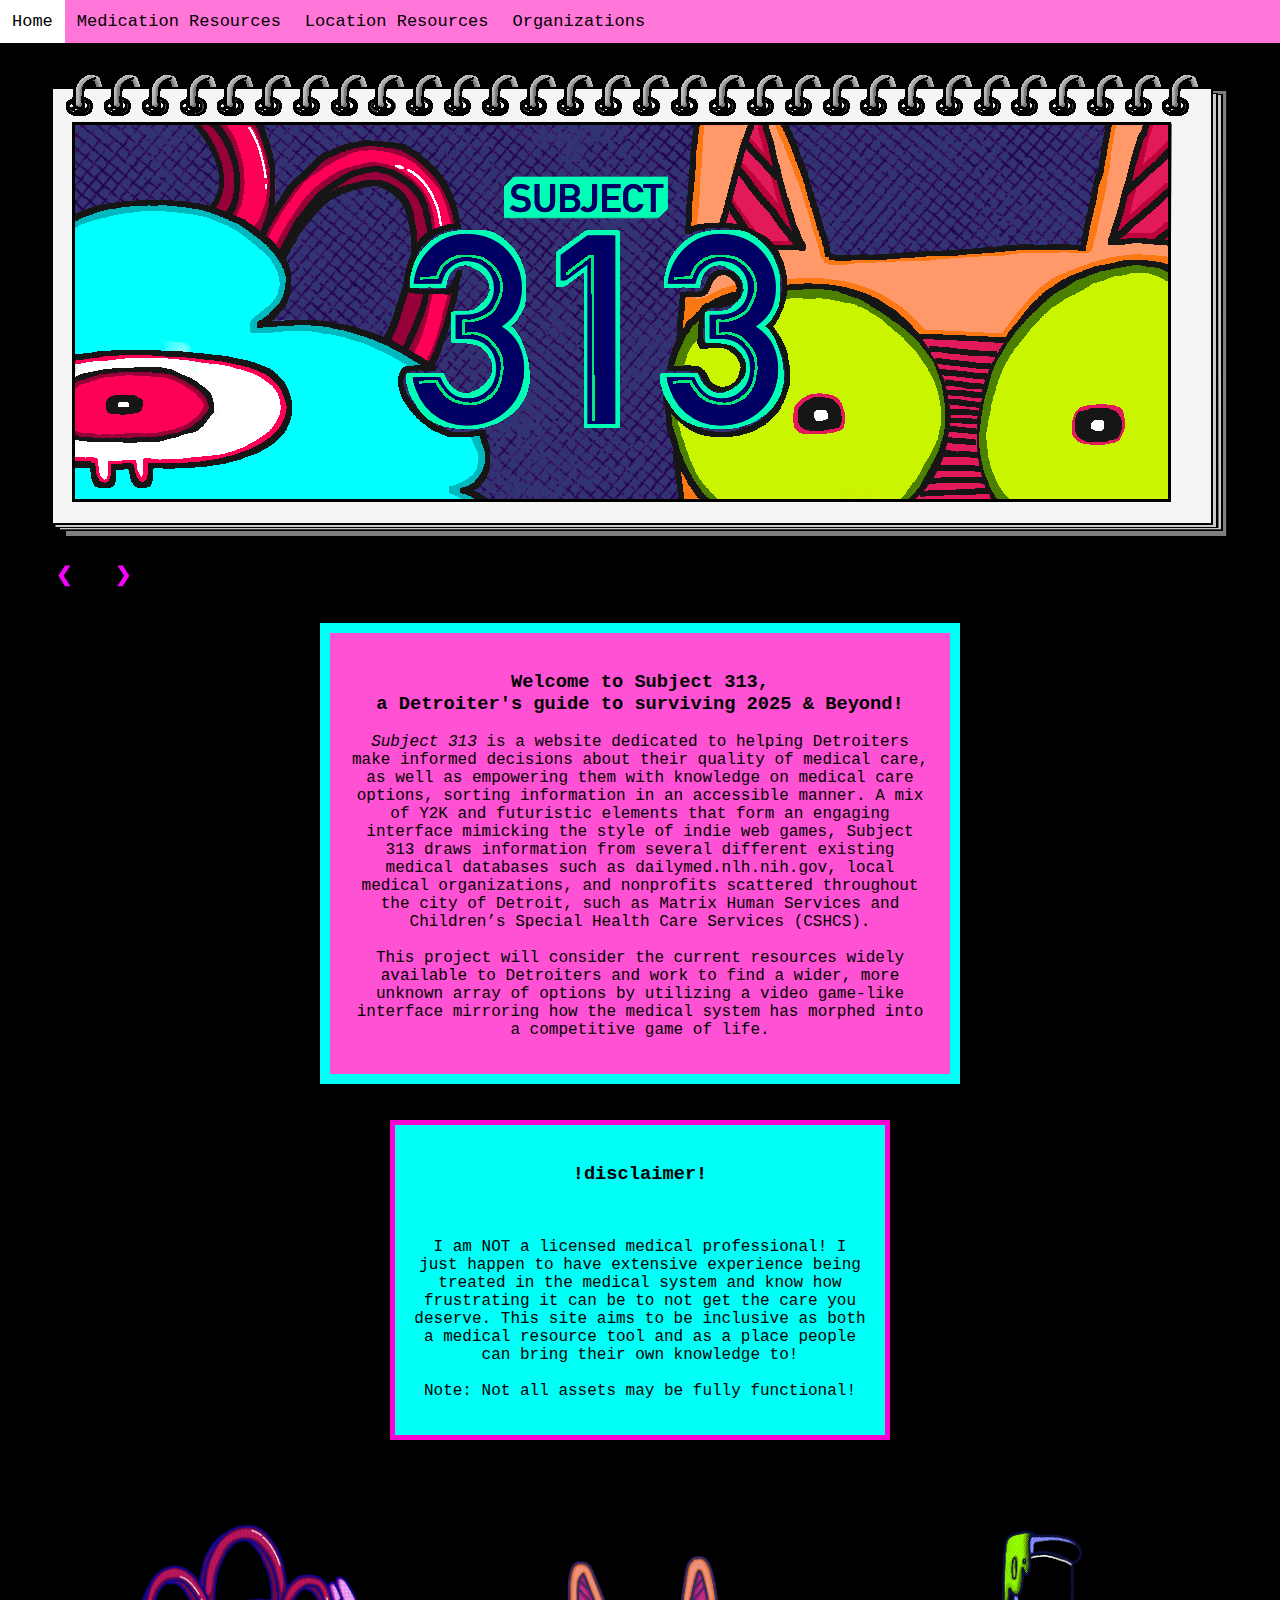
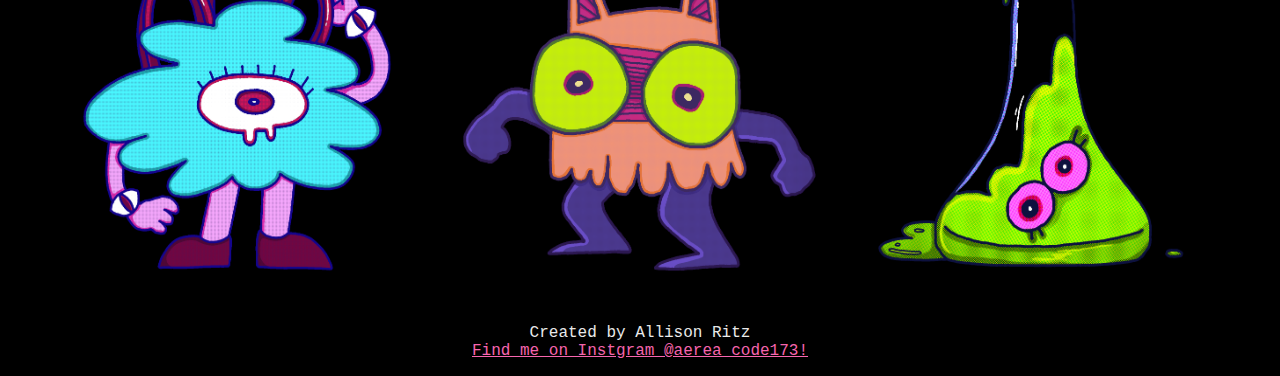
<file: index.html>
<!DOCTYPE html>
<html>
  <head>
    <title>Subject 313</title>
    <meta charset="UTF-8">
    <meta name="viewport" content="device-width, initial-scale=1.0">
    <link rel="stylesheet" href="style.css">
    <link rel="icon" type="image/x-icon" href="Interface Visuals\Help_GG.png">
  <style>
    body {
    color: rgb(255, 255, 255);
  }
    h1 {
    color: rgb(255, 255, 255);
    text-align: center;
  }
    h3 {
    color: rgb(255, 255, 255);
    text-align: center;
  }
    h5 {
    color: rgb(255, 255, 255);
  }
  </style>
</head>
<br>
<body>
      <div class="navbar">
        <link rel="stylesheet" href="style.css">
      <a class="active" href="index.html"><i class="#"></i> Home</a> 
      <a href="medres.html"><i class="#"></i> Medication Resources</a> 
      <a href="clinics.html"><i class="#"></i> Location Resources</a> 
      <a href="organizations.html"><i class="#"></i> Organizations</a>
      </div>
  </body>
<br>
<br>
    <body>
      <link rel="stylesheet" href="style.css">
      <body style="background-color:rgb(0, 0, 0);">
        <style>
        ::-webkit-scrollbar {
          width: 5px;
          height: 5px;
      }
        ::-webkit-scrollbar-thumb {
          background-color: rgb(255, 81, 212);
          border-radius: 20px;
      }
      </style>
  </body>

<body>      
    <div class="container">
            <div class="mySlides">
              <img src="Interface Visuals\B1.png" style="width:100%">
            </div>
          
            <div class="mySlides">
              <img src="Interface Visuals\B2.png" style="width:100%">
            </div>
          
            <div class="mySlides">
              <img src="Interface Visuals\B3.png" style="width:100%">
            </div>
              
            <div class="mySlides">
              <img src="Interface Visuals\B4.png" style="width:100%">
            </div>
              
            <a class="prev" onclick="plusSlides(-1)">❮</a>
            <a class="next" onclick="plusSlides(1)">❯</a>
            </div>
        
        <script>
          let slideIndex = 1;
          showSlides(slideIndex);
          
          function plusSlides(n) {
            showSlides(slideIndex += n);
          }
          
          function currentSlide(n) {
            showSlides(slideIndex = n);
          }
          
          function showSlides(n) {
            let i;
            let slides = document.getElementsByClassName("mySlides");
            let dots = document.getElementsByClassName("demo");
            let captionText = document.getElementById("caption");
            if (n > slides.length) {slideIndex = 1}
            if (n < 1) {slideIndex = slides.length}
            for (i = 0; i < slides.length; i++) {
              slides[i].style.display = "none";
            }
            for (i = 0; i < dots.length; i++) {
              dots[i].className = dots[i].className.replace(" active", "");
            }
            slides[slideIndex-1].style.display = "block";
            dots[slideIndex-1].className += " active";
            captionText.innerHTML = dots[slideIndex-1].alt;
          }
          </script>    
    </body>
    <br>

    <style> 
      h3 {color: black}
      p {
          text-align: justify
          }
      .welcome {  
          background-color: rgb(255, 81, 212);
          color: rgb(0, 0, 0);
          border: 10px solid rgb(0, 255, 247);
          max-width: 640px;
          margin: 18px auto 0 auto;
          padding: 19px;
          align-content: justify;}
      </style>

    <div class="welcome">
      <h3> Welcome to Subject 313,
        <br>a Detroiter's guide to surviving 2025 & Beyond!</h3>
         <p><i>Subject 313</i> is a website dedicated to helping Detroiters make informed decisions 
          about their quality of medical care, as well as empowering them with knowledge on medical care 
          options, sorting information in an accessible manner. A mix of Y2K and futuristic elements that 
          form an engaging interface mimicking the style of indie web games, Subject 313 draws information 
          from several different existing medical databases such as dailymed.nlh.nih.gov, local medical 
          organizations, and nonprofits scattered throughout the city of Detroit, such as Matrix Human 
          Services and Children’s Special Health Care Services (CSHCS). 
          <br><br>This project will consider the current resources widely available to Detroiters and work to
           find a wider, more unknown array of options by utilizing a video game-like interface mirroring how 
           the medical system has morphed into a competitive game of life.</p>
            </div>
  <br>
  <style> 
    h3 {color: black}
    p {
        text-align: justify
        }
    .disclaimer {  
        background-color: rgb(0, 255, 247);
        color: rgb(0, 0, 0);
        border: 5px solid rgb(255, 0, 212);
        max-width: 500px;
        margin: 18px auto 0 auto;
        padding: 19px;
        align-content: justify;}
    </style>
    <div class="disclaimer">
      <h3>!disclaimer!</h3>
        <br>
        <p> I am NOT a licensed medical professional! I just happen to have extensive experience being treated 
          in the medical system and know how frustrating it can be to not get the care you deserve. This site 
          aims to be inclusive as both a medical resource tool and as a place people can bring their own knowledge to!
        <br>
        <br>
        Note: Not all assets may be fully functional!          
        </p>
    </div>

<style>
    body
    {
      background-color:#eee
    }
    .wrap
    {
      margin:50px auto 0 auto;
      width:100%;
      display:flex;
      align-items:space-around;
      max-width:1200px;
    }
    .tile
    {
      width:380px;
      height:380px;
      margin:10px;
      background-color:#000000;
      display:inline-block;
      background-size:cover;
      position:relative;
      cursor:pointer;
      transition: all 0.4s ease-out;
      box-shadow: 0px 35px 77px -17px rgba(0,0,0,0.44);
      overflow:hidden;
      color:white;
      
    }
    .tile img
    {
      height:100%;
      width:100%;
      position:absolute;
      top:0;
      left:0;
      z-index:0;
      transition: all 0.4s ease-out;
    }
    .tile .text
    {
    /*   z-index:99; */
      position:absolute;
      padding:30px;
      height:calc(100% - 60px);
    }
    .tile h1
    {
    
      font-weight:300;
      margin:0;
      text-shadow: 2px 2px 10px rgba(0,0,0,0.3);
    }
    .tile h2
    {
      font-weight:100;
      margin:20px 0 0 0;
      font-style:italic;
      transform: translateX(200px);
    }
    .tile p
    {
      font-weight:300;
      margin:20px 0 0 0;
      line-height: 25px;
    /*   opacity:0; */
      transform: translateX(-200px);
      transition-delay: 0.2s;
    }
    .animate-text
    {
      opacity:0;
      transition: all 0.6s ease-in-out;
    }
    .tile:hover
    {
    /*   background-color:#99aeff; */
    box-shadow: 0px 35px 77px -17px rgba(0,0,0,0.64);
      transform:scale(1.05);
    }
    .tile:hover img
    {
      opacity: 0.2;
    }
    .tile:hover .animate-text
    {
      transform:translateX(0);
      opacity:1;
    }
    .dots
    {
      position:absolute;
      bottom:20px;
      right:30px;
      margin: 0 auto;
      width:30px;
      height:30px;
      color:currentColor;
      display:flex;
      flex-direction:column;
      align-items:center;
      justify-content:space-around;
      
    }

    .dots span
    {
        width: 5px;
        height:5px;
        background-color: currentColor;
        border-radius: 50%;
        display:block;
        opacity:0;
        transition: transform 0.4s ease-out, opacity 0.5s ease;
        transform: translateY(30px);
    
    }

    .tile:hover span
    {
      opacity:1;
      transform:translateY(0px);
    }

    .dots span:nth-child(1)
    {
      transition-delay: 0.05s;
    }
    .dots span:nth-child(2)
    {
      transition-delay: 0.1s;
    }
    .dots span:nth-child(3)
    {
      transition-delay: 0.15s;
    }


    @media (max-width: 1000px) {
      .wrap {
      flex-direction: column;
        width:400px;
      }
    }
</style>

<div class="wrap">
  <div class="tile"> 
    <img src='Interface Visuals\Help_Angel.png'/>
    <div class="text">
    <h2 class="animate-text">I'm Angel!</h2>
    <p class="animate-text">You can find me on the Organizations tab, click on my icon to find out more about healthcare & the organizations that offer it!</p>
    <p class="animate-text">...eventually </p>
      </div>
   </div>
  
  
  <div class="tile"> 
    <img src='Interface Visuals\Help_Tumbles.png'/>
    <div class="text">
    <h2 class="animate-text">I'm Tumbles!</h2>
    <p class="animate-text">You can find me on the Clinics tab, click on my icon to find out more about clinics & medical facilities near you!</p>
    <p class="animate-text">...eventually </p>
      </div>
   </div>
    
    <div class="tile"> 
    <img src='Interface Visuals/Help_GG.png'/>
    <div class="text">
    <h2 class="animate-text">I'm GiGi!</h2>
    <p class="animate-text">You can find me on the Medication Resources tab, click on my icon to find out more about the right medication for you! </p>
    <p class="animate-text">...eventually </p>
    </div>
   </div>
  </div>  
<br>


<footer>
  <p>Created by Allison Ritz<br>
   <a href="https://www.instagram.com/aerea_code173/">Find me on Instgram @aerea_code173!</a></p>
   <style>
    p {
      text-align: center;
    }
    a {
      color: hotpink;
    }
   </style>
 </footer>
</file>
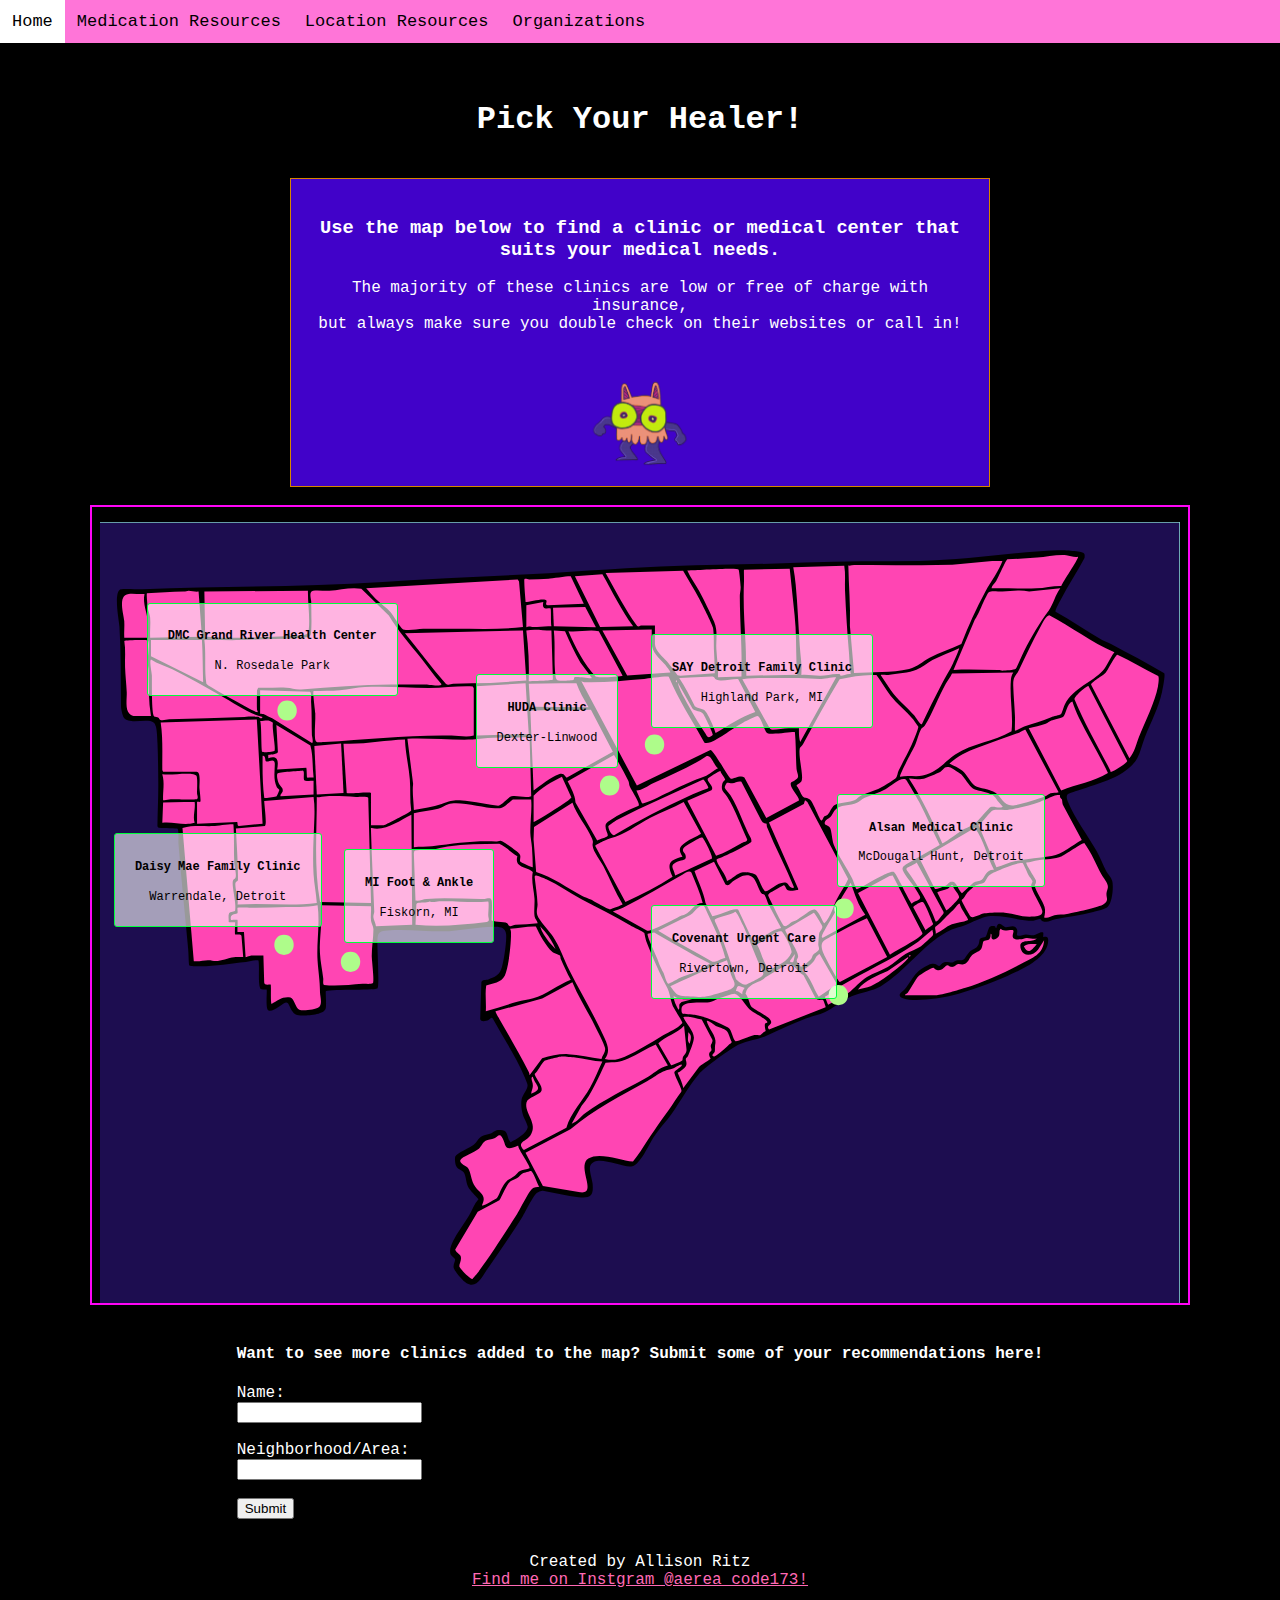
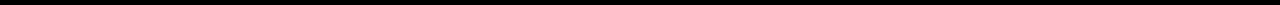
<file: clinics.html>
<!DOCTYPE html>
<html>
  <head>
    <title>Subject 313</title>
    <meta charset="UTF-8">
    <meta name="viewport" content="device-width, initial-scale=1.0">
    <link rel="stylesheet" href="style.css">
    <link rel="icon" type="image/x-icon" href="Interface Visuals\Help_GG.png">
  <style>
    body {
    color: rgb(255, 255, 255);
  }
    h1 {
    color: rgb(255, 255, 255);
    text-align: center;
  }
    h3 {
    color: rgb(255, 255, 255);
    text-align: center;
  }
    h5 {
    color: rgb(255, 255, 255);
  }
  </style>
</head>
<body>
  <style>
    h1 {text-align: center;}
    h2 {text-align: center;}
    p {text-align: left;}
  </style>

  <style>
      .navbar {
        width: 100%;
        background-color: #ff75d8;
        overflow: auto;
      }

      .navbar a {
        float: left;
        padding: 12px;
        color: rgb(0, 0, 0);
        text-decoration: none;
        font-size: 17px;
      }

      .navbar a:hover {
        background-color: #ffffff;
      }

      .active {
        background-color: #d400a6;
      }

      @media screen and (max-width: 500px) {
        .navbar a {
          float: none;
          display: block;
        }
      }
      </style>     
<body>
  <div class="navbar">
    <link rel="stylesheet" href="style.css">
  <a class="active" href="index.html"><i class="#"></i> Home</a> 
  <a href="medres.html"><i class="#"></i> Medication Resources</a> 
  <a href="clinics.html"><i class="#"></i> Location Resources</a> 
  <a href="organizations.html"><i class="#"></i> Organizations</a>
  </div>
</body>
<br>
<br>
<body style="background-color:rgb(0, 0, 0);">
  <style>
  ::-webkit-scrollbar {
    width: 5px;
    height: 5px;
}
  ::-webkit-scrollbar-thumb {
    background-color: rgb(255, 81, 212);
    border-radius: 20px;
}
</style>
  <br>
  <br>
<h1>Pick Your Healer!</h1>
    <div class="clintip">
      <h3> Use the map below to find a clinic or medical center that suits your medical needs.<br></h3>
        <p>The majority of these clinics are low or free of charge with insurance, 
        <br>but always make sure you double check on their websites or call in!</p>
      <br>
      <img src="Interface Visuals\Help_Tumbles.png" alt="tumbles" style="width:100px;height:100px;" class="center"></div>
      <style> 
        h3 {color: rgb(255, 255, 255)}
        p {
          color:whitesmoke  
          text-align: justify
            }
        .clintip {  
            background-color: rgb(65, 2, 201);
            color: rgb(255, 255, 255);
            border: 1px solid rgb(215, 133, 0);
            max-width: 700px;
            margin: 18px auto 0 auto;
            padding: 19px;
            align-content: justify;}
        .center {
            display: block;
            margin-left: auto;
            margin-right: auto;
            width: 50%;
        }
        </style>
        </div>
        <br>


<iframe src="map.html" style="border:0; border:2px solid #ff05f7;" height="800" width="1100" title="clinics" scrolling="no"></iframe>
<br>

<form action="" method="post">
  <h4> Want to see more clinics added to the map? Submit some of your recommendations here!</h4>
  <label for="fname">Name:</label><br>
  <input type="text" id="name" name="name"><br><br>
  <label for="lname">Neighborhood/Area:</label><br>
  <input type="text" id="location" name="location"><br><br>
  <input type="submit" value="Submit">
</form> 

</body>
</html>

<br>
    <footer>
      <p>Created by Allison Ritz<br>
       <a href="https://www.instagram.com/aerea_code173/">Find me on Instgram @aerea_code173!</a></p>
       <style>
        p {
          text-align: center;
        }
        a {
          color: hotpink;
        }
       </style>
     </footer>
</file>
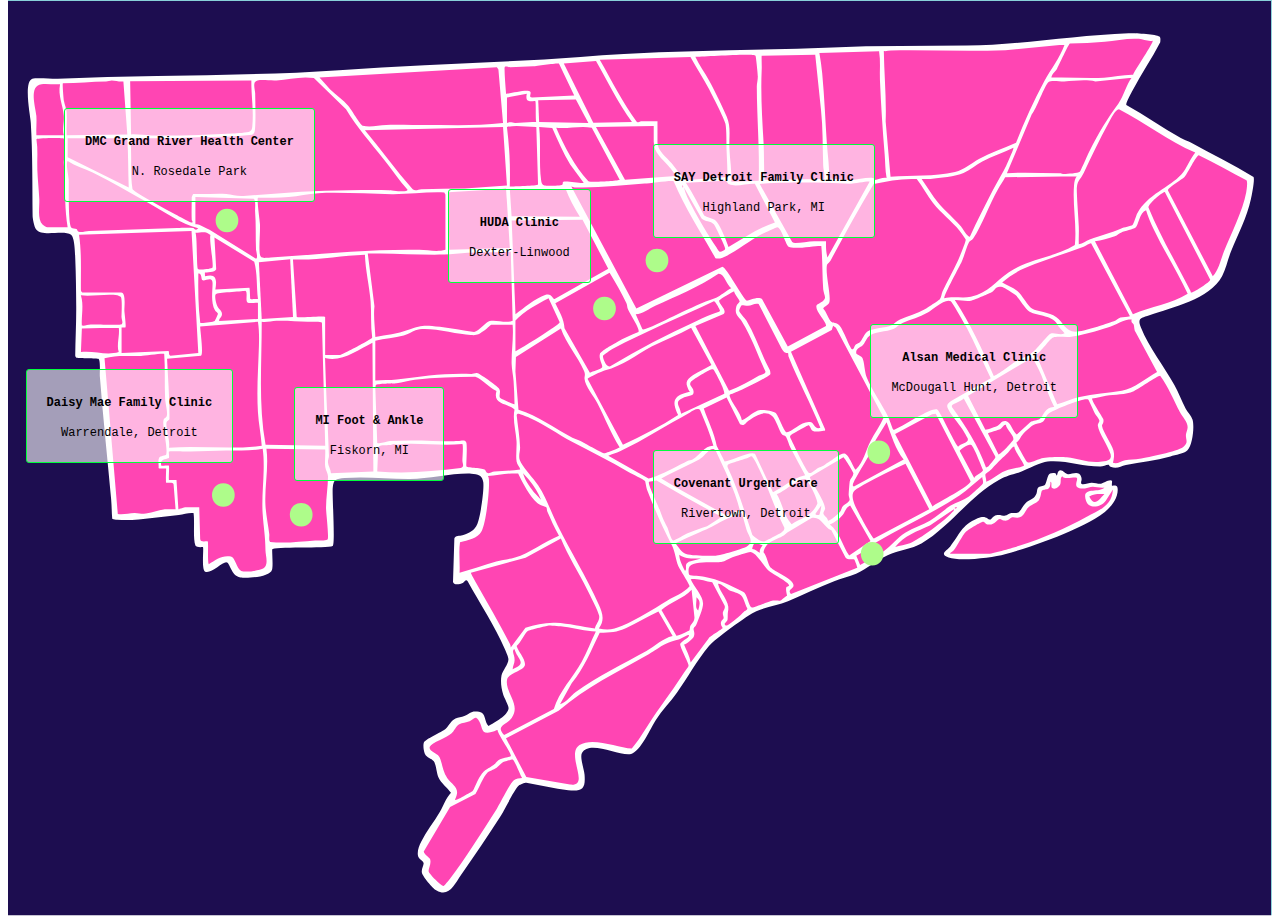
<file: map.html>
<head>
  <link rel="stylesheet" href="style.css">
</head>

<body>
  <div class="dmfc-txt hide">
    <h4>Daisy Mae Family Clinic</h4>
    <p>Warrendale, Detroit</p>
  </div>
  
  <div class="mifa-txt hide">
    <h4>MI Foot & Ankle</h4>
    <p>Fiskorn, MI</p>
  </div>
  
  <div class="grhrc-txt hide">
    <h4>DMC Grand River Health Center</h4>
    <p>N. Rosedale Park</p>
  </div>

  <div class="hudac-txt hide">
    <h4>HUDA Clinic</h4>
    <p>Dexter-Linwood</p>
  </div>

  <div class="sayc-txt hide">
    <h4>SAY Detroit Family Clinic</h4>
    <p>Highland Park, MI</p>
  </div>

  <div class="alsan-txt hide">
    <h4>Alsan Medical Clinic</h4>
    <p>McDougall Hunt, Detroit</p>
  </div>

  <div class="cuc-txt hide">
    <h4>Covenant Urgent Care</h4>
    <p>Rivertown, Detroit</p>
  </div>
  
</body>

<?xml version="1.0" encoding="UTF-8"?>
<svg xmlns="http://www.w3.org/2000/svg" viewBox="0 0 320.16 231.84"> 
  <defs>
    <style>
      .cls-1 {
        fill: #aefc8a;
      }

      .cls-2 {
        fill: #1d0d50;
      }

      .cls-3 {
        fill: #88d0d9;
      }

      .cls-4 {
        fill: #ff45b3;
      }

      .cls-5 {
        fill: #aefc8a;
      }
    </style>
  </defs>

  <g id="Layer_1" data-name="Layer 1">
    <g>
      <path class="cls-2" d="M0,.24h319.92s0,231.6,0,231.6H0V.24ZM66.91,144.21c.23-1.06,0-3.75,0-5.03,0-.77,14.1-.24,15.32-.87.7-.42-.14-12.86.02-14.72.19-2.22.83-2.31,3.01-2.5,5.49-.48,11.05.29,16.55.25,4.92-.04,10.82-1.54,15.54-1.36,1.64.06,2.83.38,3.04,2.18.24,1.97-.72,8.67-1.48,10.52s-2.07,2.32-3.8,2.91c-.72.24-1.81-.07-2.05.82l-.34,10.93c.14.99,1.75.63,2.46.3.48-.22.8-1.05,1.25-.42,3.15,5.71,6.84,11.19,9.41,17.2.25.59.92,2.03.92,2.57,0,1.3-1.53,2.91-1.76,4.13-.29,1.54-.03,3.27.41,4.75.25.84,1.45,2.93,1.39,3.55-.2,1.88-3.58,3.61-5.08,4.47-1.1-1.04-.59-3.36-2.4-3.61-2.26-.3-2.18.44-3.73,1.09-.73.31-1.52.31-2.24.64-1.15.53-1.59,1.79-2.47,2.56-1.04.92-5.24,2.61-5.56,3.55-.21.62-.04,2.16.26,2.78.51,1.07,1.67,1.14,2.22,1.86.71.92.7,3,1.28,4.23.62,1.32,2.24,2.6,3.12,3.79-1.32,1.41-1.86,3.22-2.79,4.84-1.45,2.49-3.49,4.99-4.72,7.51-.58,1.17-1.09,2.35-.83,3.72.15.79,1.26,1.18,1.4,1.73.13.5-.55,1.41-.44,2.33.13,1.08,2.79,4.1,3.75,4.66,3.12,1.83,4.59-1.66,6.13-3.87,3.41-4.9,7.01-10.18,10.22-15.2.97-1.52,3.4-6.66,4.47-7.52.31-.25,1.49-.71,1.9-.7,3.5.6,7.07,1.54,10.61,1.88s4.42-.33,4.14-3.9c-.11-1.46-1.24-4.4-.66-5.51,1.86-3.53,9.64.96,12.45.22,2.39-.63,4.91-6.48,6.27-8.6,1.58-2.45,3.73-4.64,5.33-6.89,2.64-3.72,5.17-8.34,8.07-11.78,1.6-1.89,9.76-7.85,12.05-8.87,2.68-1.19,5.51-1.44,8.02-2.53,3.85-1.69,7.81-3.6,11.69-5.1,1.79-.69,3.78-1.06,5.56-1.87,2.74-1.26,5.24-3.47,7.99-4.71s6.19-1.56,8.56-2.95c7.24-4.28,12.43-12.17,19.62-16.11,2.22-1.22,3.47-1.3,5.59-2.08,1.74-.65,5.1-2.44,6.73-2.58,4.73-.41,8.79,1.3,13.37,1.28.71,0,1.58-.53,2.1-.46.14.02.13.39.48.53,1.75.67,2.48-.21,3.9-.49,3.82-.78,7.42-1.1,11.28-2.15,1.23-.33,3.47-.7,4.32-1.55,1.3-1.29,1.79-5.97,1.29-7.72-.34-1.2-1.23-1.86-1.74-2.82-1.03-1.95-1.8-4.07-2.87-6-2.61-4.68-6.46-9.53-8.47-14.55-1.01-2.51.08-2.38,2.15-3.12,5.82-2.08,15.19-4.02,18.4-9.9.96-1.76,1.46-4.25,2.23-6.16,1.77-4.35,4.09-8.79,5.08-13.38.22-1,1-4.89.67-5.57-5.11-3.1-10.52-5.79-15.79-8.67-.77-.42-1.84-.75-2.64-1.2-4.69-2.62-9.09-5.8-13.8-8.38-.23-.39,1.31-3.14,1.61-3.72,2.15-4.17,4.83-8.04,6.98-12.2.02-.43.17-1.13-.22-1.43-.79-.6-6.55-.88-7.8-.83-13.62.5-27.25,2.95-41,3.13-11.4.14-22.64,0-34.07.47-17.57.72-35.21.64-52.76,1.68-3.72.22-7.33.45-11.03.72-20.39,1.5-40.78,1.96-61.15,3.36-23.69,1.63-47.47,1.12-71.22,2.17-1.44.06-5.45-.31-6.45.03-2.26.77-.51,9.2-.39,11.1.47,7.62.4,15.87.46,23.49,0,.79.4,2.84.86,3.48,1.52,2.12,7.03.04,8.88,1.44.34.26.45.71.57,1.1.34,1.1.45,3.74.5,5.01.17,3.93.21,8.08.24,11.99.03,4.17-.2,8.31-.25,12.48.01.19.06.38.22.49.32.23,4.55.11,5.61.34.64.14.34,3.68.4,4.44.81,10.41,1.92,20.77,2.87,31.17.14,1.58.13,3.29.27,4.88.4.21.83.25,1.28.28,5.08.37,10.51-.77,15.59-1.21,1.23-.11,2.45-.62,3.72-.48.35,2.08-.2,6.44.48,8.22.22.59,1.83.33,1.92.41.23.21-.4,5.52.46,6.13,1.3.91,4.32-2.29,5.42-2.3,1.03,0,1.15,3.47,3.61,3.82,1.63.23,7.58-.03,8.01-2.02ZM279.63,121.79c-.55-.56-2.27.65-2.78.72-.71.09-1.54-.27-2.38-.25-.77.02-2.68.88-2.66,0,0-.49.27-.7.04-1.44-.54-1.75-2.4-.61-3.37-.71-.79-.08-2.2-2.38-2.76.24h-.23c.2-.69-1.08-.59-1.53-.44-.73.25-.88,2.59-1.42,3.02-.32.25-1.27.15-1.64.64-.29.38-.2,1.03-.4,1.51-.61,1.44-1.41,1.27-2.46,2.1-.83.66-1.56,2.27-2.02,2.54-.7.41-1.39.12-2.12.28-.45.09-.87.56-1.28.6-.64.07-1.39-.33-2.32-.12-.74.17-1.18,1.05-1.52,1.11-.61.12-1.01-1.26-3.18-.3-4.24,1.87-4.44,4.04-6.98,7.17-.73.89-2.89,1.88-.37,2.77,2.94,1.04,11.14.01,14.28-.85,5.37-1.47,11.38-3.6,16.47-5.83,4.09-1.8,12.05-5.2,12.09-10.47.01-1.71-1.22-.85-1.46-1.08-.09-.09.09-1.11,0-1.2Z"/>
      <polygon class="cls-3" points="0 .24 0 0 320.16 0 320.16 231.84 319.92 231.84 319.92 .24 0 .24"/>
      <path class="cls-4" d="M46.53,55.74s.61.82-.12.6c-.82-.26-3.05-1.53-3.97-2.02-3.06-1.63-6.72-3.65-9.66-5.45-.43-.27-.89-.54-1.24-.91-.68-4.29-.04-8.66-.6-12.95,3.56-.04,7.12.05,10.68,0,2.28-.03,4.42-.15,6.71-.25,4.5-.2,8.99-.02,13.49-.66.26-.13.48-.33.6-.6.43-.94.22-8.26.19-9.9-.02-.87-.81-2.97.59-3.23,1.29-.23,3.35.09,4.79,0,3.16-.2,6.29-1.14,9.48-.59l8.15,7.91c2.77,4.6,6.29,8.53,9.59,12.71,2.01,2.55,3.84,5.23,6,7.66.02.82-4.25.12-4.9.11-3.35-.07-6.79,0-10.07,0-8.94.01-17.79.82-26.62,1.46-1.68.12-2.82-.42-4.32-.5-2.77-.15-5.59.14-8.37,0-.11.03-.39.79-.39.85,0,1.89-.09,3.88,0,5.75Z"/>
      <path class="cls-4" d="M179.18,65.41c.63.16,1.21.04,1.81-.15,2.09-.65,7.27-4.56,9.74-5.85.51-.27,3.9-1.88,4.13-1.88,1.02.02,2.16,4.54,2.91,5,1.27.77,7.95-.5,8.24-.2.34,3.62.22,7.28.48,10.91.05.67.49,1.67.46,2.18-.06.95-1.93,1.55-2.09,1.83-.76,1.3,2.61,4.37,2.33,5.31l-9.67,5.18-6.5-11.97c-1.08-.89-3.56.56-3.97.36-.81-.39-5.06-8.43-6.1-8.54l-21.79,10.56-16.46-30.91c.28.11.51.23.83.24,5.77.2,11.96-.52,17.75-.97,1.1-.08,6.86-.92,7.33-.61,2.88,6.86,6.99,13.03,10.58,19.51Z"/>
      <path class="cls-4" d="M18.83,74.08c-.19-.06-.35-.39-.36-.6-.05-4.68.22-9.44-.48-14.02l28.5-.93,1.71,30.9-7.06.69c-.56-.15-.22-1.13-.51-1.19l-11.86.49v-6.47c.22-.04.89.07.96,0,.27-.26-.22-3.53-.25-4.19-.05-1.03.47-4.69-.83-4.69h-9.83Z"/>
      <path class="cls-4" d="M110.8,63.29c-2.13.65-4.5.03-6.59,0-12.57-.23-25.16,1.19-37.66,1.93-2.29.14-2.76.47-2.85-1.89-.08-2.08.2-4.6.12-6.62-.04-.93-.84-6.25-.5-6.59,2.52-.09,5.29-.03,7.79-.24s4.95-.84,7.44-.95c6-.28,12.63.2,18.69.25,4.46.04,8.83-.65,13.28-.45.04.17.28.47.28.56v14.03Z"/>
      <path class="cls-4" d="M127.35,63.77l.48,17.5c-1.81.73-4.19-.36-5.82.06-1.07.28-2.59,2.54-3.95,2.77-2.85-.32-5.83-1.03-8.66-1.33-3.94-.42-4.5-.51-8.14.83-2.62.97-5.45,1.3-8.21,1.74-.09-2.59-.52-5.22-.23-7.78l-1.69-13.32c6.44-.24,12.88.44,19.32.25,1.88-.06,4.09-.43,5.98-.5,3.63-.13,7.29.01,10.92-.23Z"/>
      <path class="cls-4" d="M64.27,112.92c-7.83,1.04-15.68-.1-23.5.48.36-1.75-.85-4.85-.62-6.37.05-.34.6-.53.74-.83.07-5.08-.36-10.24-.6-15.34l8.6-.75c.67-.41-.21-6.33-.21-7.4l14.63-1.2c.31,2.01.31,4.08.25,6.12-.17,5.68-.6,11.01-.25,16.77.17,2.84.77,5.68.96,8.51Z"/>
      <path class="cls-4" d="M116.07,112.08c-.26-.92-1.45-.36-2.03-.35-5.78.07-11.51-.45-17.27,0-1.06.08-2.1.7-3.24.48l-.49-14.04.12-.6c.34-.49,4.41-.38,5.27-.49,1.43-.18,3.18-.74,4.61-.91,5.12-.6,10.17-.69,15.34-.76,1.96.81,3.45,2.63,5.35,3.65-.99,3.56,2.68,3,4.57,4.67-.53,2.61.32,5.26.5,7.88.12,1.65-.22,3.7.02,5.26.13.84.8,1.28.94,2.05-2.18.3-4.37.34-6.57.51-.5.04-1.34.48-1.68.41-.44-.09-.46-.72-.81-.91-.87-.48-4.61-.38-4.61-.84,0-1.28.26-5.09,0-5.99Z"/>
      <path class="cls-4" d="M40.05,122.27c.14.14,1.72-.32,1.89.39l.51,6.32c-.9.04-1.83-.08-2.73.03-1.58.19-3.94,1.11-5.33,1.15-.68.02-1.51-.26-2.39-.23-1.36.05-2.77.45-4.19.25l-3.36-39.44c3.06-.92,6.12-.46,9.25-.59.8-.03,5.64-.72,5.87-.49.27,3.78.05,7.62.23,11.4.05,1.11.77,3.57.37,4.42-.13.27-.58.45-.71.72-.6,1.27,1.09,6.89.61,8.95-.1.41-1.49.22-1.81.87s-.02,1.78-.12,2.5c.05.32,1.92.04,1.92.14,0,.52-.13,3.47,0,3.6Z"/>
      <path class="cls-4" d="M40.77,117.96c-.08-.08-1.57.06-1.92,0-.61-1.85,1.69-1.64,1.89-1.95.18-.28-.09-1.53.03-1.65.19-.19,4.63.03,5.41.01,3.02-.08,6.08-.21,9.09-.26s6.22.25,9.24-.47c.26,1.79.28,3.59.25,5.41-.06,3.63-.5,7.36-.26,11.03.22,3.4.7,5.75.72,9.35,0,1.29.88,3.57-.49,4.53-.86.6-4.61,1.06-5.64.64-1.16-.48-1.55-3.41-2.62-3.62-2.28-.43-3.8.86-5.63,1.92-.35-.83-.04-5.55-.24-5.76-.17-.16-1.93.41-1.92-.6l-.24-8.03h-3.48c-.24,0-1.74.55-1.8.48l-.48-7.43h-1.92c-.09-.53.13-3.47,0-3.6Z"/>
      <path class="cls-4" d="M125.4,31.14c-7.33.88-14.78.43-22.17.5-2.46.02-4.97-.08-7.43,0-1.94.06-3.97.67-5.94.2-.61-.19-2.93-4.16-3.64-4.99-1.32-1.53-3.17-2.73-4.6-4.16-.9-.89-1.81-2.11-2.72-3.03l44.93-2.61.39.57,1.17,13.52Z"/>
      <path class="cls-4" d="M80.34,112.92l-15.1-.25c-1.84-10.28-.95-20.75-.97-31.16,1.27.19,2.5-.22,3.71-.25,2.61-.07,5.33.13,7.92.26.71.04,3.32-.22,3.62.21l.83,31.18Z"/>
      <path class="cls-4" d="M125.39,32.16l.99,14.83-10.66.73c-3.69,0-7.35.15-11.04.23-.7.02-1.49.58-2.17.01-4.2-4.84-7.99-10.06-12.1-15l34.98-.8Z"/>
      <path class="cls-4" d="M127.82,82.23c.28,3.3-.33,6.71-.25,9.96.03,1.31.4,2.97.49,4.31.13,1.95.22,3.92.24,5.87-.13.15-3.47-1.41-3.6-1.55-.56-.61.35-1.52-.38-2.5-.41-.56-4.93-3.8-5.52-3.85-.54-.05-1,.26-1.43.25-6.99-.28-12.15.63-18.96,1.4-1.68.19-3.65.08-5.37.27v-10.07c2.33-.55,4.89-.66,7.2-1.32,1.23-.35,1.97-.94,2.99-1.33,2.97-1.13,10.37,1.04,13.92,1.2,1.83.08,1.89-.05,3.31-1,.42-.28,1.83-1.63,1.96-1.63h5.4Z"/>
      <path class="cls-4" d="M61.64,20.38c-.06,3.68.67,8,.24,11.63-.07.55-.13.97-.65,1.27-.48.28-3.47.48-4.27.52-6.83.34-13.88.6-20.61.49-1.74-.03-3.43-.34-5.17-.25l-.24-13.43,30.7-.24Z"/>
      <path class="cls-4" d="M80.34,80.32c-.31-.48-6.17.28-7.2,0l-.96-14.62c6.12.3,12.13-1,18.23-1.2.12,3.94,1.13,7.97,1.44,11.87.23,2.95-.03,6.16.4,9.12-.05.31-2.58,1.61-3.07,1.87-.65.34-4.84,2.55-5.13,2.55h-3.72v-9.59Z"/>
      <path class="cls-4" d="M80.34,113.88c.11,1.41-.17,3.03.02,4.42.11.8.7,1.63.7,2.41,0,2.43-.51,5.48-.5,7.91,0,1.28.79,7.48.39,8.05-.9.45-2.1.16-3.13.23-3.79.25-7.59.81-11.41.37-.41-.28-.17-1.41-.23-1.93-.27-2.47-.84-4.94-.97-7.42-.25-4.83.87-9.51.25-14.28l14.87.24Z"/>
      <path class="cls-4" d="M92.57,119.4l-10.77.45c-.05-.93-.71-1.85-.76-2.74-.03-.65.28-1.2.26-1.68-.31-8.13-.76-16.31-.98-24.44-.01-.53-.05-.32.25-.25,4.15.94,8.21-2.23,11.74-3.95l.24,32.61Z"/>
      <path class="cls-4" d="M48.2,57.78c-.66.96-.99.01-1.3-.02-1.06-.13-2.96-.03-4.1.01-7.42.26-14.85.54-22.3.72-.82.02-1.77.49-2.6.21-.32-.11-.34-.56-.55-.69-.36-.22-1.02-.14-1.28-.34-.87-.65-.63-10.54-.7-12.24-.04-.83-.78-4.26-.25-4.66,1.95,1.29,4.27,1.91,6.32,2.91,4.81,2.34,9.58,5.19,14.27,7.79,4.05,2.24,7.95,5.18,12.5,6.33Z"/>
      <polygon class="cls-4" points="127.11 62.81 111.79 63.26 111.52 48.67 126.16 47.81 127.11 62.81"/>
      <path class="cls-4" d="M29.23,20.64l.99,13.4-15.35.24c-.12-1.9.17-3.99,0-5.87-.09-1.02-.57-1.99-.7-2.9-.08-.59-.42-4.26-.26-4.42,3.66-.06,7.25-.41,10.92-.47.52,0,1-.26,1.44-.26.91,0,1.96.43,2.96.27Z"/>
      <path class="cls-4" d="M47.48,49.87l14.77.46c.6.49.28,2.41.34,3.26.25,3.29.1,6.34.23,9.6.01.3.65,2.55-.11,2.27l-11.66-7.28c-.93-.28-1.73-.88-2.62-1.23-.31-.12-.96-.07-.96-.12v-6.95Z"/>
      <path class="cls-4" d="M15.11,57.54h-5.16c-.21,0-1.01-.5-1.21-.7-1.33-1.32-.73-4.55-.81-6.38-.11-2.45-.41-4.97-.5-7.41-.09-2.6.21-5.22-.23-7.8.25-.24,6.61-.39,6.97-.13.67.47-.03,5.2-.03,6.24,0,.97.25,1.81.26,2.64.06,4.53-.03,9.1.71,13.56Z"/>
      <path class="cls-4" d="M115.08,112.48c.3.19.02,3.5.02,4.17,0,.88.63,1.59-.45,1.92-6.99.86-14.08,1.47-21.12.83l.24-5.88c.01-.28.11-.48.39-.57.81-.26,2.59.01,3.56-.46,1.04.45,1.9-.03,2.87-.06,4.89-.16,9.62.5,14.48.04Z"/>
      <path class="cls-4" d="M15.11,35h15.11c.26,4.15.21,8.38.36,12.47l-15.47-7.67v-4.8Z"/>
      <polygon class="cls-4" points="71.47 65.69 72.19 80.32 64.27 80.8 63.55 66.41 71.47 65.69"/>
      <path class="cls-4" d="M63.31,75.76c-.35-.06-1.84.08-1.92,0-.1-.1-.08-2.42-.24-2.88l-8.63.48c.41-2.33.38-4.32-2.63-3.36.03-.23-.07-.89,0-.95.11-.11,2.62-.03,2.85-.88l-.45-7.99,10.08,6.1c.84,3.04.55,6.35.95,9.48Z"/>
      <path class="cls-4" d="M7.19,34.28c-.08-1.62.11-3.29,0-4.91-.15-2.13-2.04-7.72,1.31-8.05,1.47-.14,3.19.14,4.69.01-.61,2.83.8,5.47.95,8.04.11,1.73-.46,3.2,0,4.91h-6.95Z"/>
      <path class="cls-4" d="M27.7,74.8c.1.02.77.31.84.36.47.4.21,4.32.23,5.28.01.51.47,1.39.02,1.68-.49.31-6.6.06-7.82.1-.76.03-1.49.38-2.27.25-.11-2.65.54-5.06-.24-7.67,2.79.33,6.57-.44,9.23,0Z"/>
      <path class="cls-4" d="M63.31,76.72v4.08l-9.83.48c-.1-.57.55-.92.67-1.38.29-1.14-.76-1.49-1.2-2.53-.25-.61-.69-2.3-.33-2.82.33-.46,6.47-.66,7.46-.88.76.13-.01,2.54.57,2.95.43.3,2.65-.03,2.65.1Z"/>
      <path class="cls-4" d="M28.06,82.95c.3,2.09-.61,4.26,0,6.23-3.22.96-6.26-.4-9.59,0l.24-6,9.36-.24Z"/>
      <path class="cls-4" d="M49.19,70.94c.66.46,2.65-1.27,2.63.86s-.48,4.66.6,6.81c.16.32.74.63.76.86,0,.1-.73,1.77-.81,1.83-.38.27-3.5.64-3.68.45-.51-4.13-.54-8.3-.48-12.46.92-.18.72,1.47.98,1.65Z"/>
      <path class="cls-4" d="M51.27,59.51c-.36,1.32.91,7.65.5,8.31-.16.26-3.19.64-3.66.3-.37-.27-.16-7.98-.62-9.14,1.52-.05,2.49-.58,3.79.53Z"/>
      <path class="cls-4" d="M238.62,140.25c.06-.38.52-.35.83-.73,1.09-1.32,2.18-3.8,3.25-4.9.47-.49,3.97-2.61,4.39-2.49.31.08.47.59,1.01.7,1.83.36,2.3-1.34,3.15-1.4.3-.02.58.38.94.44,1.26.22,1.56-.7,2.23-.83.36-.07.85.17,1.32.11,1.68-.22,1.76-1.64,2.63-2.55.65-.69,2.14-1.21,2.66-1.77.62-.67.64-2.38.9-2.58.75-.55,2.17.29,2.11-2.2.56.14-.04,1.22.46,1.57.74.52,1.84-.33,2.07-1.08.21-.7-.12-1.47.47-1.93.56,1.07,3.34-.01,3.71.49.41.56-1.59,2.91,2.05,2.62.67-.05,1.31-.41,1.92-.43.82-.03,2.06.42,3,.2-1.46,1.53-5.93-.38-4.66,3.34.78,2.3,3.79,1.63,5-.01l1.82-2.85c-.26,4.28-3.51,5.19-6.63,6.91-5.19,2.86-11.23,5.52-16.92,7.3-1.58.5-6.89,2.09-8.22,2.09h-9.47Z"/>
      <path class="cls-4" d="M277.71,125.15c-1.42,1.53-2.53,3.37-3.84.6,1.16-.73,2.52-.62,3.84-.6Z"/>
      <path class="cls-4" d="M161.36,121.84c.07.1.35,1.85.58,2.42,1.97,4.99,3.82,9.23,6.25,13.91.72,1.38.98,3.68,1.56,5.14.34.85,2.97,4.83,2.9,5.19-1.54,1.75-3.84,2.53-5.7,3.65-3.62,2.19-7.47,4.67-11.37,6.37-2.13.92-3.59,1.16-5.92.67,1.54-2.17.96-3.86-.03-6.08-3.08-6.9-7.13-13.43-10.49-20.2-1.68-3.37-2.72-6.75-4.86-10-1-1.51-4.21-4.9-4.65-6.38-.37-1.22.12-2.25.08-3.25-.1-2.71-.59-5.47-.87-8.16.15-.22.22-.35.52-.31.42.05,2.43.88,2.96,1.12,3.6,1.61,6.93,4.04,10.42,5.89,4.96,2.63,9.65,4.88,14.53,7.77.64.38,3.87,1.89,4.11,2.25Z"/>
      <path class="cls-4" d="M267.64,11.27c-1.22,3.43-3.49,6.23-5.16,9.34-2.7,5.02-5.06,10.22-7.14,15.52-3.11,1.42-6.4,2.49-9.41,4.13-2.13,1.16-3.57,2.69-6.06,3.29-5.28,1.27-10.95.72-16.33,1.24l-1.23-13.99c.21-5.98-.37-11.9-.47-17.87.6.1,1.19-.14,1.76-.15,9.64-.14,19.4.25,29.07-.08l14.98-1.45Z"/>
      <path class="cls-4" d="M230.18,45.36c1.42,1.88,2.71,4.23,4.13,6.06,1.99,2.55,4.7,4.52,6.72,7.02.22.27,1.5,2.06,1.55,2.23.15.42-1.72,4.81-2.07,5.59-1.11,2.45-2.6,5.04-3.78,7.49-.32.67-.3,1.59-.76,2.11-.15.17-3.33,2.26-3.74,2.49-2.04,1.17-4.2,1.75-6.29,2.58-1.01.4-1.43,1.15-2.12,1.48-1.45.7-4.79.72-6.13,1.54-.77.47-1.33,2.23-1.98,2.82-.29.26-.71.28-.95.49-.4.34-.54,1.41-.95,1.2-.55-.28-2.26-5.02-3.14-5.98s-1.55-.49-2.14-.98c-.62-.51-1.3-2.6-2.01-3.27-.12-.38,1.1-.82,1.42-1.39.76-1.34-1-7.38-.49-9.79.02-.08.74-.74.99-1.21,3.45-6.52,7.06-12.92,10.83-19.26,3.58-.68,7.25-1.44,10.91-1.22Z"/>
      <path class="cls-4" d="M172.43,160.87c.5.48-2.11,1.62-2.17,2.28-.07.7,1.81,4.14,2.07,5.15.06.25.08.43-.07.65-1.33,1.74-2.42,3.65-3.71,5.42-3.14,4.31-5.4,7.59-8.25,12.13-.7,1.11-1.49,2.09-2.3,3.11-3.61-.31-9.99-3-13.23-.9-2.94,1.91.88,7.92-.53,9.54-.45.51-1.24.56-1.88.46l-11.07-1.89-5.15-9.83,13.32-6.95c6.87-5.93,14.99-9.93,22.83-14.34,3.42-1.92,3.42-2.69,7.57-3.7.43-.1,2.32-1.39,2.57-1.15Z"/>
      <path class="cls-4" d="M238.81,76.29c.34.2,3.56,5.83,4.01,6.66,2.22,4.12,3.98,8.65,6.11,12.83l-10.05,5.79c-.67.52-1.19.84-.86,1.76.45,1.26,2.87,4.03,3.72,5.4.24.39,1.37,2.23,1.4,2.46.17,1.05-1.97,1.19-2.49,1.98-1-1.07-4.66-9.33-5.38-9.49-.79-.18-2.62.77-3.43,1.17-2.35,1.14-4.64,2.62-6.97,3.83-.24.08-.38.28-.66.08-.14-.1-.95-2.55-1.22-3.1-1.52-3.11-4.28-6.97-5.49-10.09-.5-1.28-.6-4.03-1.07-4.92-.25-.47-1.54-.92-1.57-1.12-.18-1.25,1.07-1.53,1.59-2,.57-.52.84-1.46,1.31-2.04,1.43-1.75,4.81-1.33,6.65-2.23.74-.36,1.27-1.13,2.3-1.54,2.04-.82,4.13-1.35,6.14-2.49,1.23-.7,4.53-3.76,5.97-2.92Z"/>
      <path class="cls-4" d="M160.32,30.69c-.22,0-.53.48-1.08.13-3.62-4.94-6.33-10.43-9.35-15.71l22.97-.67c1.5,2.74,3.25,5.35,4.7,8.13.73,1.4,3.97,7.72,4.17,8.78.32,1.7.22,5.01.29,6.9.09,2.2.22,4.39.24,6.59l-10.2.74-.84-.14c-1.05-1.35-2.03-2.75-3.12-4.07-1.18-1.43-3.59-3.19-3.59-5.28v-5.39c-1.39.04-2.8-.06-4.2,0Z"/>
      <path class="cls-4" d="M270.76,44.6c-.52.69-.65,1.42-.73,2.27-.43,5,.74,10.2.2,15.18-5.18,3.15-11.67,3.48-16.71,6.91-3.36,2.28-5.21,5.2-9.62,6.21-2.02.46-4.6-.18-6.72.36-.38-.33,3.95-8.3,4.36-9.18.65-1.4,1.25-3.88,1.88-5.01.18-.32.73-.43,1.06-.92,2.18-3.31,4.15-8.76,6.25-12.45.59-1.03,1.34-1.98,1.85-3.06l18.18-.29Z"/>
      <path class="cls-4" d="M300.73,38.6c-1.26,1.52-2.21,4.14-3.47,5.52-2.98,3.29-8.7,5.17-11.21,9.89-.31.58-.9,2.73-1.21,2.98-.34.27-2.25.61-2.86.86-2.91,1.21-5.16,1.77-8,2.79-.98.35-1.71,1.07-2.75,1.21-.06-1.47.07-2.97,0-4.44-.13-2.97-.41-5.93-.5-8.85s.78-2.77,1.74-4.76c2.04-4.24,4.02-8.51,6.3-12.64.48-.87,1.68-3.46,2.64-3.5,6.55,3.39,12.46,8.07,19.31,10.94Z"/>
      <path class="cls-4" d="M206.65,117.88c-.53.32-1.09.42-1.58.71s-1.61,1.49-2.18,1.19c-.73-.38-4.14-7.71-4.76-8.94-.1-.31,0-.45.2-.66.18-.18,4.19-2.5,4.45-2.48.32.03.63,1.13.9,1.33.65.48,2.16.27,2.92.07.33-.09.39.2.37-.36l-8.65-19.64,10.33-5.53.35-1.08.7.5,12.08,22.84c-.89,2.07-2.36,4.01-3.35,5.99-1.21,2.39-1.71,5.15-3.67,7.11-.43-.01-1.73-3.91-2.89-4.08-1-.14-2.67,1.39-3.58,1.93-.64.38-1.21.85-1.64,1.11Z"/>
      <path class="cls-4" d="M148.67,159.19c-3.23-.41-6.68-1.31-9.93-1.44-2.72-.11-5.07.49-7.66,1.24l-3.74,5.01c-.01-.3-.05-.62-.19-.89-2.83-5.44-5.61-10.29-8.64-15.58-.18-.31-1.34-2.37-1.25-2.47l13.84-3.79,8.94-4.84c1.8,4.47,4.52,8.56,6.65,12.89.72,1.46,2.74,5.29,3.03,6.59.27,1.22-.83,2.16-1.06,3.3Z"/>
      <path class="cls-4" d="M206.73,45.31l-15.11.24c-.16-3.13-.07-6.35-.24-9.47-.36-6.37-.75-12.07-.47-18.45.05-1.16-.06-2.33-.01-3.49l13.57-.25,1.45,13.84c.51,4.65.41,9.39.56,14.11.03,1.09.46,2.29.25,3.47Z"/>
      <path class="cls-4" d="M220.64,12.95c.42,2.42.12,4.89.22,7.32.26,6.23.67,12.54,1.19,18.72.17,2.02.12,4.09.5,6.09-.9-.27-2.27.52-2.98.49-.16,0-.02-.44-.48-.5-1.63-.23-3.86.48-5.52.51-1.84.03-3.76-.47-5.65-.25.24-2.87-.28-5.68-.47-8.51-.41-6.05-.64-12.17-1.21-18.22-.16-1.73-.42-3.45-.72-5.16l15.11-.48Z"/>
      <path class="cls-4" d="M172.67,99.25c-3.94.94-4.69,2.08-2.93,5.89-4.4,2.87-9.18,5.32-13.98,7.51l-8.94-16.63c.02-.32,3.72-2.02,4.26-2.16,5.01-1.31,7.62-3.81,12.07-6.15,3.22-1.7,6.71-2.91,9.88-4.72l5.15,9.45c-1.42.91-3.26,1.62-4.63,2.55-2.02,1.38-2.05,2.08-.88,4.27Z"/>
      <path class="cls-4" d="M284.67,19.66c-1.4,1.79-2.12,4.83-3.39,6.56-3.06,4.13-4.96,7.44-7.36,12.06-.43.83-2.17,5-2.44,5.23-.44.38-3.17.54-3.95.56-.36,0-.77-.2-1.19-.2-4.46-.02-8.85-.31-13.32,0l6.3-14.91c1.11-1.21,3.34-7.59,4.26-8.21.72-.49,2.93-.08,3.96-.12,2.59-.12,5.31-.6,7.9,0l9.23-.96Z"/>
      <path class="cls-4" d="M140.05,83.19c1.25,3.76,4.27,7.08,5.8,10.63.54,1.24.12,1.23.19,2.19.13,1.72,2.39,4.47,3.25,6.12,1.92,3.68,3.41,7.62,5.63,11.16-.01.2-3.44,1.47-3.77,1.52-.53.08-4.76-2.42-5.65-2.88-.77-.39-1.75-.65-2.54-1.06-4.53-2.4-8.71-5.54-13.66-7.08l-.77-9.66.13-3.72,11.38-7.2Z"/>
      <path class="cls-4" d="M284.67,80.8c-.38.93.4,1.19.47,1.38.19.57.06,1.47.53,2.07l5.38,9.99c-2.82,1.54-5.7,4.21-8.92,4.76-3.47.6-7.19.78-10.7,1.53-2.04.43-3.7,1.37-5.68,1.84l-5.32-12.58c1.16-.55,3.43-4.03,4.33-4.32,1.04-.35,2.96,0,4.19-.13,2.74-.28,6.97-1.47,9.63-2.36,2.06-.69,3.91-1.96,6.1-2.17Z"/>
      <path class="cls-4" d="M274.35,61.62l9.84,18.46c-.75.23-1.71.13-2.41.35-.5.16-1.03.75-1.67.97-2.17.75-7.69,2.66-9.71,2.62-2.71-.05-3.05-2.38-4.84-3.66-1.93-1.38-4.76-1.29-6.2-2.19-1.06-.66-2.45-3.42-3.7-4.45-1.06-.87-2.64-1.49-3.84-2.15,2.46-2.21,5.17-3.55,8.26-4.68,4.11-1.51,8.31-2.96,12.37-4.42.35-.13,1.7-1,1.91-.85Z"/>
      <path class="cls-4" d="M145.53,55.66l6.51,12.43-13.59,7.65c-.6.09-.58-1.6-2.41-.99-2.33.77-5.49,3.38-7.5,4.85l-.96-23.74,17.95-.2Z"/>
      <path class="cls-4" d="M148.93,159.92c-1.23,2.49-2.28,5.35-3.64,7.75-2.2,3.9-5.74,7.57-7.03,11.92l-12.6,6.6c-2.28-2.46.64-2.48,1.92-4.33,2.47-3.53-1.87-6.62-1.15-9.78.34-1.5,4.1-2.28,4.46-3.45.44-1.43-1.67-3.58-2.05-4.99,1-.82,1.99-3.18,2.88-3.88.21-.16,4.72-1.28,5.09-1.29.92-.03,3.05.19,4.05.29,2.64.28,5.37,1.16,8.06,1.17Z"/>
      <path class="cls-4" d="M129.22,119.92c1.05,2.32,2.98,5.78,4.83,7.51.6.56,2.18.89,2.34,1.13.13.19.08.73.24,1.07.93,2.04,1.8,4.13,2.93,6.06-3.64,1.46-7.43,4.44-11.14,5.53-1.54.45-3.17.56-4.74,1.02-3.11.89-6.17,1.98-9.3,2.81.14-2.55-.26-5.17.11-7.68,1.98-.65,4.44-.84,5.5-2.89,1.15-2.2,2.02-10.46,1.83-13.05-.02-.32-.13-.55-.25-.83,2.55-.14,5.08-.8,7.64-.68Z"/>
      <path class="cls-4" d="M291.84,95.2c2.09,2.85,3.4,6.14,5.02,9.25.59,1.14,1.96,2.47,1.94,3.77-.01.6-.42,1.38-.44,1.98-.05,1.35.78,1.89-.75,3.07-1.35,1.04-8.84,2.54-10.96,2.95-1.12.22-2.53.12-3.71.36-1.03.21-1.95,1.07-3.06.66.27-1,.4-2.1.13-3.12-.43-1.67-2.69-4.78-2.89-6.22-.05-.37.57-.75.31-1.75-.1-.38-3.17-4.97-2.82-5.21,1.2-.07,2.32-.5,3.51-.69,2.25-.36,4.95-.19,7.02-1.14.91-.42,6.38-4.15,6.71-3.91Z"/>
      <path class="cls-4" d="M301.62,39.34c4.06,1.94,8.05,4.22,12.07,6.33.37.41.06,2.4-.06,3.06-.85,4.6-3.84,10.5-5.64,14.98-.84,2.11-1.24,4.5-2.82,6.29l-11.35-21.74c-.07-.73,3.6-2.75,4.28-3.55.74-.86,2.78-5.19,3.52-5.38Z"/>
      <path class="cls-4" d="M284.93,79.58l-9.61-18.45c1.58-.3,3.54-.78,5.03-1.32.65-.24,1.11-.73,1.68-.95.78-.31,3.09-.83,3.53-1.15.78-.58,1.06-3.99,2.71-4.48.45,1.55,1.25,3.4,1.96,4.88,2.65,5.54,5.99,10.74,8.58,16.31-4.22,2.64-9.32,3.25-13.87,5.17Z"/>
      <path class="cls-4" d="M266.05,82.63l1.59,1.76c-1.14.68-2.62-.32-3.59.13-.67.31-3.21,3.61-4.2,4.44-1.63,1.38-3.03,1.68-4.75,2.68-.74.43-5.05,3.84-5.44,3.55-2.84-6.6-5.89-13.16-9.84-19.18,1.5-.06,2.82.49,4.33.13.44-.1,4.24-1.7,4.75-1.96,1.33-.69,1.06-1.88,2.97-1.48.44.09,3.02,1.75,3.41,2.1.97.9,2.43,3.57,3.5,4.18,1.99,1.12,6.18.8,7.27,3.65Z"/>
      <path class="cls-4" d="M190.18,45.79l-6.96.24c.13-2.76-.35-5.52-.49-8.26s.49-5.48-.67-8.2-3.05-6.54-4.48-9.19c-1.09-2.03-2.55-3.86-3.48-5.99,1.79.06,14.78-.94,15.24-.26.15.22.58,4.58.59,5.16.01.98-.26,1.82-.26,2.64.02,7.97.75,15.88.49,23.87Z"/>
      <path class="cls-4" d="M218.24,46.03l-10.67,19.18c-.39-1.33-.4-2.7-.36-4.08-1,.02-2-.03-3,0-1.46.06-3.36.44-4.81.44-.28,0-.55-.09-.77-.26l-8.21-14.68c2.27-.3,4.54-.32,6.83-.36,3.2-.06,6.57,0,9.85,0,2.2,0,4.42.26,6.47.25.73,0,4.41-.69,4.68-.5Z"/>
      <path class="cls-4" d="M190.14,77l5.84,11.31c.83,1.43,1.35.91,1.61,1.15.08.08.03.65.14.93,2.39,6.03,5.66,11.91,8.04,17.98-1.44.52-1.61-1.17-2.32-1.39-2.27-.7-5.36,2.92-6.32,2.48-.65-.3-1.98-4.29-2.75-4.91-.7-.57-2.91-.82-3.81-.7-1.76.24-3.06,2-4.69,2.61-.29-1.99-2.54-4.31-3.02-5.98-.09-.29-.19-.42.15-.61,1.27-.27,9.95-4.54,10.08-5.09.08-.32-.03-.72-.13-1.04-2.19-3.99-3.56-8.67-5.92-12.54-.37-.6-1.78-1.99-1.83-2.48-.02-.27.47-1.3.66-1.41.13-.07,1.12.18,1.57.14.92-.08,1.76-.75,2.73-.45Z"/>
      <path class="cls-4" d="M159.69,84.12c-1.87.73-3.73,1.57-5.49,2.54-.8.44-4.07,2.28-4.26,2.93-.41,1.36.82,2.92.56,3.43s-2.47,1-3.11,1.42l-6.43-11.32c-.13-2.3-1.34-4.26-2.32-6.29l13.74-7.77c1.53,2.49,3.01,5.08,4.27,7.73.23.48.15,1.06.38,1.54.64,1.39,2.27,3.83,2.63,5.05.07.22.14.56.02.75Z"/>
      <path class="cls-4" d="M130.22,197.07c-.61.02-1.62.18-2.09.55-1.08.88-3.62,6.16-4.62,7.73-3.48,5.45-7.79,12.29-11.65,17.36-.18.23-1.35,1.65-1.46,1.68-.62.18-3.66-3.03-3.83-3.58-.22-.71.76-1.91.34-3.21-.09-.27-1.6-1.3-1.6-1.9l6.67-11.26,6.42-3.35c.84-1.37,1.98-4.39,3.07-5.44.3-.29,1.6-.75,2.21-1.15s1.09-1.15,1.69-1.43c.25-.12,2.36-.75,2.46-.68.61.37,1.88,3.89,2.39,4.69Z"/>
      <path class="cls-4" d="M182.02,100.7l3.41,6.79c1.22.57,1.38-.41,2.12-.91,1.65-1.11,4.03-2.82,6-1.23.98.79,1.81,3.93,2.6,4.77.26.28.67.11.94.56.34.57.72,1.97,1.11,2.73,1.19,2.35,2.46,4.64,3.72,6.94-3.08.64-5.41,2.91-8.15,4.32l-4.56-9.71c-1.26-.76-6.05,1.83-7.69,1.94l-2.01-3.99c-.6-3.3-2.2-6.28-3.27-9.44l5.77-2.77Z"/>
      <path class="cls-4" d="M208.56,134.34l3.57,6.86c.64.81,1.81.28,2.23.53.1.06.83,2,.75,2.11l-16.78,6.62c-1.27-1.47,1.73-1.25.2-3.1-.98-1.18-4.89-2.9-5.47-3.71s-.83-2.84-1.69-3.78c.6-2.8,3.12-3.01,5.13-4.22.35-.21.56-.56.91-.77,2.04-1.25,4.08-2.49,6.14-3.7,2.62-.4,2.95,2.32,5.02,3.16Z"/>
      <path class="cls-4" d="M273.6,101.21c.16.1,1.41,2.97,1.67,3.48s1.04,1.34,1.15,1.75c.14.51-.44.71-.35,1.49.19,1.69,2.69,5.29,3.22,7.14.46,1.67-1.37,1.8-2.66,1.91-3.3.28-5.44-.9-8.42-1.17-1.44-.13-5.06-.06-6.38.28-.87.22-2.98,1.45-3.68.91-.29-.23-2.76-4.66-2.73-4.94.83-.47,1.01-1.41,1.68-2.15.36-.4,2.02-1.9,2.41-2.14.79-.49,1.9-.47,2.51-.85.78-.48.69-1.71,2.05-2.51,1.26-.74,8.54-3.85,9.53-3.23Z"/>
      <path class="cls-4" d="M235,104.8l8.83,17.12c-.1,1.22-8.33,5.39-9.65,6.35l-9.47-18.32,9.36-5.04.92-.1Z"/>
      <path class="cls-4" d="M265,103.09c-2.26-.15-2.68,2.22-3.6,2.99-.58.49-1.81.4-2.48.88l-3.39,3.08c-.94-.64-1.61-3.18-2.65-3.36-1.33-.23-1.34.72-2.2,1.15-.4.2-2.92,1.13-3.15.98l-4.35-8.6,16.19-9.59c2.71,3.77,3.5,8.38,5.64,12.46Z"/>
      <path class="cls-4" d="M178.67,112.92c-2.27-.06-3.34,2.44-5.3,3.45-.37.19-.86.2-1.27.41-1.62.83-8.58,4.52-9.87,4.42l-10.18-5.77c.98-.36,2.03-.65,2.97-1.11,6.14-2.97,11.77-6.57,17.73-9.84.71-.39,1.98-1.32,2.57-.57,1.23,2.92,2.51,5.91,3.35,9Z"/>
      <path class="cls-4" d="M183.94,73.84c0,.62,1.41,2.17,1.39,2.52-.01.18-.72.67-.85,1.25-.53,2.28.53,2.38,1.49,3.92,2.43,3.94,3.95,8.39,5.9,12.58-.01.71-1.11.75-1.6,1.03-2.48,1.4-4.9,2.93-7.64,3.82l-8.51-16.36,7.14-3.06c1.02-1-1.31-2.59-1.12-3.39.05-.22,3.63-2.43,3.81-2.3Z"/>
      <path class="cls-4" d="M233.34,128.98l-14,7.42c-.48-.11-4.52-7.57-4.88-8.55-.42-1.14-.97-2.77.06-3.66.35-.3,2.16-1.36,2.68-1.64,1.53-.83,3.18-1.69,4.71-2.48,1.78-.92,3.62-1.79,5.44-2.59l6,11.51Z"/>
      <path class="cls-4" d="M123.98,184.85c-.05,1.13,3.76,6.14,3.36,6.71-.84.33-1.91.42-2.7.78s-1.11,1.06-1.67,1.44c-2.23,1.53-2.27,1.01-3.82,3.62-.39.66-1.11,2.62-1.46,2.97-.15.15-3.3,1.92-3.6,2.03s-.54.26-.89.19c1.56-3.06-.53-3.56-1.91-5.46s-1.3-4.5-2.2-5.66c-.43-.55-2.68-1.32-2.25-2.31s4.33-2.35,5.46-3.35c.68-.6,1.22-1.95,2.01-2.37.72-.38,1.79-.37,2.62-.74s1.37-1.52,2.14-.48c1.51,2.04.25,4.74,4.92,2.63Z"/>
      <path class="cls-4" d="M189.17,46.56l5.08,9.78c-4.21,1.45-7.94,3.98-11.75,6.24-.42-1.45-2.37-6.28-3.51-6.92-.73-.41-1.92-.49-2.66-1.05-1.42-2.84-2.87-5.68-4.62-8.33l9.73-.5c.75-.13.73.71,1.23.92,1.68.74,4.65-.26,6.5-.14Z"/>
      <path class="cls-4" d="M243.65,59.94c-.49.35-1.87-2.13-2.24-2.55-2.23-2.59-5.01-4.7-6.97-7.54l-3.02-4.53c.75-.05,1.53.07,2.27,0,2.33-.23,6.29-.62,8.34-1.49,1.61-.68,3.19-2.08,4.76-2.92,2.53-1.36,5.32-2.23,7.89-3.5.15.18-1.5,3.83-1.75,4.37-1.01,2.18-2.3,4.1-3.38,6.21-2.02,3.96-4.08,7.91-5.91,11.96Z"/>
      <path class="cls-4" d="M168.35,161.11c-2.52.58-4.49,2.61-6.63,3.8-5.94,3.29-12.37,6.34-17.91,10.39-1.33.97-2.26,2.55-3.99,3.08l2.96-5.31c3.13-3.78,4.96-8.42,7.1-12.8,2.73-.03,4.24-.07,6.73-1.19,2.71-1.22,5.4-3.01,8.14-4.2l3.6,6.23Z"/>
      <path class="cls-4" d="M289.94,10.31c.37.33-4.66,7.65-4.95,8.64-2.45-.06-4.96.59-7.39.72-4.37.23-8.93-.19-13.32-.01.09-.93.96-1.47,1.44-2.27.52-.87,2.9-6.25,3.28-6.36,2.94-.08,5.89-.25,8.82-.48,2.66-.21,6.01-.96,8.63-.72,1.14.11,2.24.72,3.48.48Z"/>
      <path class="cls-4" d="M197.19,148.69c-.28.47.05,1.66.16,2.22-.47.14-1.44,1.13-1.64,1.21-.17.07-1.3-.11-1.95,0-1.06.18-4.8,1.91-5.36,1.78-.77-.18-1.14-3.61-2.22-4.01-3.44-1.72-6-3.1-9.86-3.81-.66-.12-3.4-.22-3.67-.41-.32-.22-.29-1.29-.22-1.69.42-2.18,6.52-1.36,8.21-1.62,1.09-.17,1.94-.9,2.87-1.21.78-.26,4.04-1.37,4.57-1.32,1.49.14,3.38,3.67,4.61,4.75.72.64,5.34,3.07,5.16,3.71-.06.22-.58.27-.67.41Z"/>
      <path class="cls-4" d="M163.56,31.89v3.96c0,2.91,2.18,4.37,3.79,6.27.22.26,1.93,2.31,1.72,2.48l-12.79.92-7.35-13.38,14.63-.24Z"/>
      <path class="cls-4" d="M185.37,129.22c-1.23.09-2.71,1.41-3.83,1.11-5.35-3.06-10.82-5.89-16.06-9.13,2.35-1.32,4.8-2.33,7.19-3.6,1.14-.6,1.95-.8,3.1-1.7.74-.58,2.5-3.19,3.48-1.76,2.21,4.96,4.81,9.77,6.12,15.08Z"/>
      <path class="cls-4" d="M188.18,115.59c.22-.07.31.06.43.21.61.69,1.63,2.97,2.08,3.92,2.17,4.56,3.66,9.46,5.96,13.97.06.56-.34.86-.74,1.16-.31.24-4.19,2.27-4.44,2.29-.96.1-2.23-.97-2.92-1.61-1.92-5.8-3.69-11.68-6.29-17.23-.02-.14-.02-.29.02-.43.19-.56,5.09-1.59,5.9-2.28Z"/>
      <path class="cls-4" d="M293.06,48.67l11.46,22.18c-.04.6-3.95,3.03-4.64,3.21-.5.13-.25-.11-.35-.32-3.59-7.07-7.62-13.88-10.65-21.21-.05-.44.83-1.37,1.18-1.71s2.7-2.37,3.01-2.15Z"/>
      <path class="cls-4" d="M158.04,30.93l-9.78.19-7.48-15.05,8.16-.61c2.97,5.2,5.56,10.62,9.11,15.47Z"/>
      <path class="cls-4" d="M180.82,130.91l-3.75,2.36c-1.59.55-3.21,1.05-4.77,1.71-.59.25-3.6,1.96-3.81,1.91-.57-.13-1.18-2.68-1.49-3.31-.98-1.97-1.14-2.29-1.88-4.35-.35-.96-3.14-6.73-2.76-7.18l1.92-.35c5.5,3.1,10.9,6.37,16.54,9.21Z"/>
      <path class="cls-4" d="M154.92,45.55c-.24.32-7.37.69-7.91.36-3.63-4.03-6-8.61-8.15-13.54,3,.3,6.13-.57,9.01-.02l7.06,13.2Z"/>
      <path class="cls-4" d="M169.07,137.62c1.98-.96,3.97-1.91,6-2.76,2.76-1.15,3.72-1.74,6.26-3.09,1.4-.75,3.06-1.22,4.53-1.83.44,1.38.76,2.82,1.19,4.21.53,1.68,2.16,3.21.01,4.31-1.09.56-6.57,2.19-7.79,2.28-1.57.12-6.11.03-7.52-.41-1.12-.35-1.98-1.85-2.68-2.72Z"/>
      <path class="cls-4" d="M139.55,16.09l3.87,8.12-10.67.48c-1.03-.16-.08-.92-.46-1.46-.55-.78-5.08.5-6.13.5-.15-2.13-.37-4.32-.39-6.46,0-.83.89-.21,1.47-.23,1.89-.08,3.87-.13,5.76-.25.93-.06,6.26-.89,6.56-.7Z"/>
      <path class="cls-4" d="M141.21,47.75c.89,2.54,2.26,4.86,3.64,7.15l-17.29-.14-.45-6.81,14.11-.2Z"/>
      <path class="cls-4" d="M133.82,32.13l.44,14.59c-.22.36-6.21.45-7.16.52.16-5.07-.08-10.08-.72-15.1,2.52-.53,4.91.01,7.43,0Z"/>
      <path class="cls-4" d="M160.7,83.42l-1.7-3.82c1.79,0,3.32-1.36,4.95-2.13,5.41-2.53,10.91-4.75,15.91-8.09,1.47-.36,2.19,2.88,3.35,3.62-1.07.44-2.93,2.07-3.84,2.39-3.77,1.3-6.3,2.58-9.9,4.25-2.22,1.03-5.94,3.01-8.07,3.68-.23.07-.46.18-.71.09Z"/>
      <path class="cls-4" d="M207.69,131.86c-.05-.73-1.1-1.17-1.16-1.83-.03-.37.37-.75.43-1.18.22-1.62-4.1-7.65-3.83-8.01l8.48-5.02c.23.04,2.46,3.67,2.51,3.99.13.8-.79,1.42-.91,2.11-.07.38-.25,2.84-.27,3.35-.02.48.31,1.02.22,1.38-.15.61-1.42,1.2-1.75,1.62-.31.39-.31.92-.61,1.31-.36.47-2.72,2.55-3.11,2.27Z"/>
      <path class="cls-4" d="M178.38,147.49l3.12,5.89c.31.72-.38,1.3-.44,1.88-.05.49.3,1.01.21,1.37-.08.32-.61.5-.69,1.02-.11.71.47,1.3.46,1.43-.02.22-3.23,2.08-3.58,2.62l-4.54,6.12c-.27-1.59-1.06-3.07-1.68-4.55.67-.17,2.2-1.4,2.46-1.98.44-1.03-.16-1.63-.02-2.17.07-.27.49-.5.63-.82.52-1.24,1.79-4.25,1.75-5.46-.07-2.04-2.37-4.25-3.14-6.11,2-.32,3.57.48,5.47.76Z"/>
      <path class="cls-4" d="M178.79,76.32c.4.04,1.23,1.63,1.44,2.08.16.33.18.36-.13.59-1.98.66-3.91,1.48-5.8,2.35-7.39,3.42-14.6,7.07-21.53,11.33-1.15.89-2.24-2.14-2.05-2.54.07-.15,2.01-1.49,2.36-1.71,8.37-4.42,17.15-8.05,25.71-12.1Z"/>
      <path class="cls-4" d="M137.86,32.4c1.39,3.14,2.78,6.3,4.54,9.25l3.41,4.62c-.32.27-4.18-.52-5.14-.25-.27.07-.01.56-.28.76-.37.28-3.94.34-4.54.22s-.74-.77-.81-1.34c-.56-4.45-.02-9.05-.5-13.52l3.32.28Z"/>
      <path class="cls-4" d="M128.54,88.95v-7.79c2.34-2.45,5.4-4.11,8.39-5.64l2.81,6.12c-.08.66-9.8,6.66-11.2,7.31Z"/>
      <path class="cls-4" d="M214.73,121.16c1.68-3.1,3.88-6.07,5.06-9.68l2.76-4.55c1.17,3.25,2.18,6.71,4.32,9.47l-12.59,6.83c-.84.01.35-1.87.45-2.07Z"/>
      <path class="cls-4" d="M194.73,125.15c1.66-.41,5.7-4.19,7.27-3.8.56.14,3.26,5.22,3,6.25-1.13,2.85-4.08,3.66-6.52,5.18-1.94-2.06-2.32-5.2-3.75-7.63Z"/>
      <path class="cls-4" d="M215.84,143.13l-.96-2.39c1.86-.79,3.26-2.28,4.96-3.32,6.84-4.13,14.43-7.41,21.16-11.93,2.2-1.48,3.75-3.04,5.77-4.65,0,.59.4,1.06.13,1.67-.1.22-3.13,2.97-3.5,3.23-1.28.91-3.22,1.44-4.62,2.33-1.73,1.09-3.41,2.76-5.27,3.84s-4.23,1.83-6.14,2.97c-2.13,1.27-3.58,3.31-5.56,4.76-1.84,1.35-4.03,2.31-5.97,3.5Z"/>
      <path class="cls-4" d="M170.51,104.77c-.42-2.31-1.98-2.91.79-4.13,1.26-.55,2.78-.17,2.27-1.93-.22-.76-1.24-1.16-.54-2.08.35-.46,4.06-2.66,4.74-2.94.32-.13.54-.3.89-.08.29.18,3.06,5.35,2.77,6.13l-10.92,5.03Z"/>
      <polygon class="cls-4" points="143.84 25.22 147.01 31.17 134.54 30.93 134.3 25.41 143.84 25.22"/>
      <path class="cls-4" d="M208.16,132.83c1.18-.43,2.56-1.5,3.36-2.52.54-.69.64-1.74,1.8-2.28l5.15,8.99-5.4,3.69c-1.72-2.55-2.43-5.97-4.91-7.88Z"/>
      <path class="cls-4" d="M172.62,159.62c-.1.15-3.08,1.54-3.31,1.39l-3.79-6.5c2.29-2.13,5.48-2.8,7.63-5.15l.73,7.06c-.03,1.11-.62,1.35-1.03,2.11-.18.34-.09.87-.23,1.08Z"/>
      <path class="cls-4" d="M248.37,118.12c-.1.09-.59.36-.64.32-1.95-5.57-5.18-10.51-8.6-15.27-.05-.17-.11-.36,0-.53.12-.21,2.6-1.23,2.97-1.69l7.94,14.61c.1.17.07.3-.01.47-.06.12-1.54,1.98-1.65,2.08Z"/>
      <path class="cls-4" d="M126.39,24.69l5.03-.96c-.66,2.86,1.82,1.58,2.16,1.92.19.19.02,4.54.24,5.28-1.79-.17-3.61.21-5.37.22-.62,0-1.27-.43-2.06.02v-6.47Z"/>
      <path class="cls-4" d="M186.42,154.96c-.73.76-3.27,3.01-4.16,3.4-.34.15-.66.02-.72-.25-.08-.4.66-.63.73-1.21.11-.91-.07-1.15.18-2.44.39-2-2.21-4.54-2.59-6.53.39-.37,2.27,1.27,2.71,1.49.93.47,2.47.72,3.15,1.41.75.75.98,2.35,1.54,3.26.05.53-.57.59-.84.88Z"/>
      <path class="cls-4" d="M254.93,113.16c-.13.9,2.64,4.48,2.4,4.79-1.53.68-3.24.72-4.79,1.33-1.72.67-3.07,2.09-4.8,2.75.19-.5-.33-1.61-.14-1.92.09-.14,1.32-1.02,1.69-1.44,1.38-1.54,2.16-2.26,3.59-3.6.58-.55.98-1.18,1.46-1.66.2-.2.21-.34.58-.25Z"/>
      <path class="cls-4" d="M252.77,107.65c.13,1.08,2.13,2.79,1.89,3.66-.14.49-3.43,4.02-3.8,3.77l-2.64-5.27c.22-.3,2.68-.89,3.11-1.09.4-.19,1.03-1.34,1.45-1.07Z"/>
      <path class="cls-4" d="M243.36,112.72c.21-.04.4-.09.62-.02.59.19,2.6,5.44,3,6.38.03.56-1.91,1.29-2.24,1.98l-3.66-6.83c0-.41,1.86-1.43,2.28-1.51Z"/>
      <path class="cls-4" d="M171.23,47.47l4.45,7.9c.82.88,2.35.57,3.1,1.46.41.48,3.03,5.93,2.89,6.24s-1.03.8-1.41.69c-.29-.09-.63-.81-.83-1.11-2.04-3.04-4.39-6.98-6.09-10.22-.82-1.57-1.77-3.22-2.11-4.96Z"/>
      <path class="cls-4" d="M239.58,128.99c.1.45-.25.57-.48.84-1.53,1.84-8.46,6.96-10.66,7.8-1.11.42-2.56.63-3.73.95,2.16-2.86,5.65-4.02,8.8-5.47l6.07-4.12Z"/>
      <path class="cls-4" d="M175.55,141.46l-3.11.85c-.25.21-.58.44-.68.76-.14.47.19,1.39-.29,1.51-.64-1.32-1.41-2.54-1.44-4.07,1.6,1.15,3.63.97,5.51.96Z"/>
      <path class="cls-4" d="M127.83,169.5c.03-.82.46-1.41.49-2.27.04-.97-.33-1.46-.39-2.16-.01-.17.07-.69.37-.6.74,2.58,3.41,3.6-.48,5.03Z"/>
      <path class="cls-4" d="M132.05,121.64c1.2,1.48,2.26,3.17,2.97,4.94l-1.91-2.04c-1.04-1.41-2.2-2.93-2.64-4.67.47.57,1.14,1.22,1.58,1.77Z"/>
      <path class="cls-4" d="M191.14,138.1c-.43.61-.82,1.1-.72,1.92-.63-.34-1.13-1-1.92-.96.54-2.26.92-1.43,2.64-.95Z"/>
      <path class="cls-4" d="M174.83,154.64c-.95-.66-.3-2.36-.47-3.36,1.27.91.77,2.12.47,3.36Z"/>
      <path class="cls-4" d="M205.5,130.4c-.11.09-1.16.2-.93-.33l1.43-2.04c.04.35-.41,2.29-.5,2.37Z"/>
      <path class="cls-4" d="M240.3,128.51c.16.08-.14.41-.48.23-.16-.08.14-.41.48-.23Z"/>
      <path class="cls-4" d="M170.99,47.47c-.08.16-.41-.14-.23-.48.08-.16.41.14.23.48Z"/>
    </g>
  </g>
  <g id="Layer_3" data-name="Layer 3">
    <path class="cls-1 marker-dmfc" d="M55.47,58.85c3.83,0,3.84-5.95,0-5.95s-3.84,5.95,0,5.95h0Z"/>
    <path class="cls-5 marker-mifa" d="M54.55,128.33c3.83,0,3.84-5.95,0-5.95s-3.84,5.95,0,5.95h0Z"/>
    <path class="cls-5 marker-grhrc" d="M74.27,133.37c3.83,0,3.84-5.95,0-5.95s-3.84,5.95,0,5.95h0Z"/>
    <path class="cls-5 marker-hudac" d="M151.09,81.09c3.83,0,3.84-5.95,0-5.95s-3.84,5.95,0,5.95h0Z"/>
    <path class="cls-5 marker-sayc" d="M164.39,68.94c3.83,0,3.84-5.95,0-5.95s-3.84,5.95,0,5.95h0Z"/>
    <path class="cls-5 marker-alsan" d="M220.57,117.55c3.83,0,3.84-5.95,0-5.95s-3.84,5.95,0,5.95h0Z"/>
    <path class="cls-5 marker-cuc" d="M218.89,143.23c3.83,0,3.84-5.95,0-5.95s-3.84,5.95,0,5.95h0Z"/>
</svg>

<style>
  body{
  background-color: "";
}

p{
  font-weight: 300;
  font-size: 12px;
}

h1{
  text-align: center;
  font-size: 18px;
}

.hide{
  background-color: rgba(255, 255, 255, 0.6);
  border-radius: 3px;
  text-align: center;
  position: absolute;
  margin: 0 auto;
  padding: 10px 20px;
  border: 1px solid #00ff3c;
  font-size: 12px;
}
  .dmfc-txt {
      top: 41%;
      left: 2%;
  }
  .mifa-txt {
      top: 43%;
      left: 23%
  }
  .grhrc-txt {
      top: 12%;
      left: 5%
  }
  .hudac-txt {
      top: 21%;
      left: 35%
  }
  .sayc-txt {
      top: 16%;
      left: 51%
  }
  .alsan-txt {
      top: 36%;
      left: 68%
  }
  .cuc-txt {
      top: 50%;
      left: 51%
  }
</style>
<script>
$(document).ready(function(){
  $(".hide").hide();
  
  
  $(".marker-dmfc").click(function(){
    $(".hide").hide();
    $(".dmfc-txt").fadeIn(300);
  });
  
    $(".marker-mifa").click(function(){
       $(".hide").hide();
    $(".mifa-txt").fadeIn(300);
  });
  
    $(".marker-grhrc").click(function(){
       $(".hide").hide();
    $(".grhrc-txt").fadeIn(300);
  });
  
    $(".marker-hudac").click(function(){
       $(".hide").hide();
    $(".hudac-txt").fadeIn(300);
  });

  $(".marker-sayc").click(function(){
       $(".hide").hide();
    $(".sayc-txt").fadeIn(300);
  });

});
</script>
</file>
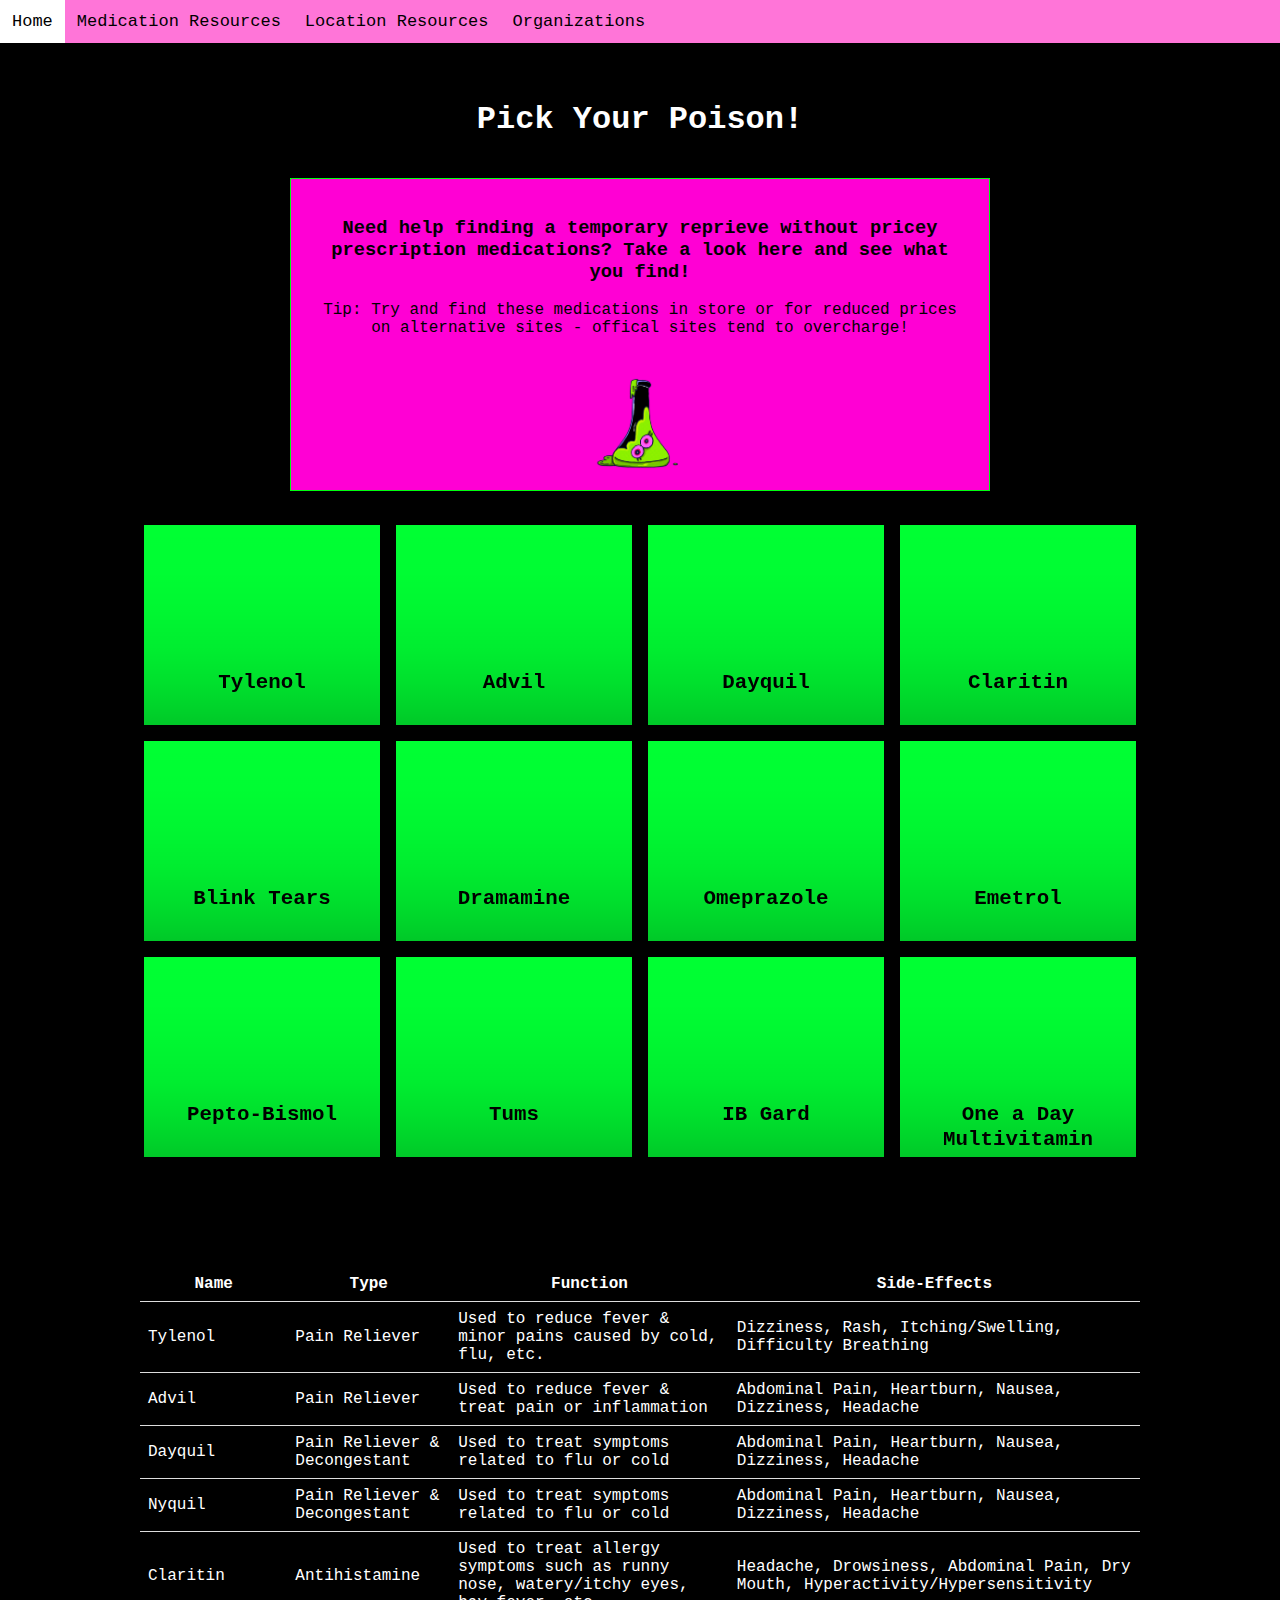
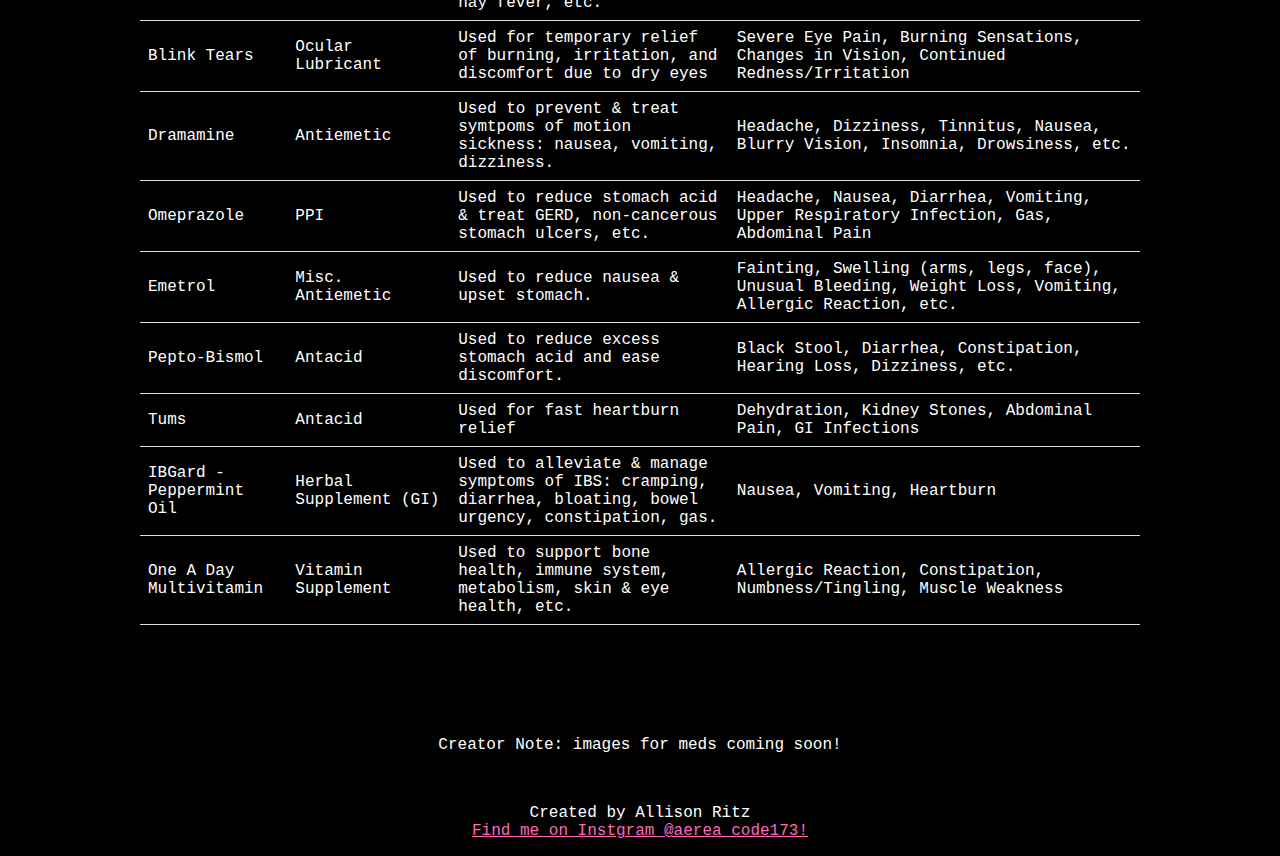
<file: medres.html>
<!DOCTYPE html>
<head>
      <title>Subject 313</title>
      <meta charset="UTF-8">
      <meta name="viewport" content="device-width, initial-scale=1.0">
      <link rel="stylesheet" href="style.css">
      <link rel="icon" type="image/x-icon" href="Interface Visuals\Help_GG.png">
    <style>
      body {
      color: rgb(255, 255, 255);
    }
      h1 {
      color: rgb(255, 255, 255);
      text-align: center;
    }
      h3 {
      color: rgb(255, 255, 255);
      text-align: center;
    }
      h5 {
      color: rgb(255, 255, 255);
    }
    </style>
  </head>
      <body>
        <div class="navbar">
          <link rel="stylesheet" href="style.css">
        <a class="active" href="index.html"><i class="#"></i> Home</a> 
        <a href="medres.html"><i class="#"></i> Medication Resources</a> 
        <a href="clinics.html"><i class="#"></i> Location Resources</a> 
        <a href="organizations.html"><i class="#"></i> Organizations</a>
        </div>
          </body>
<br>
<br>
<body style="background-color:rgb(0, 0, 0);">
  <style>
  ::-webkit-scrollbar {
    width: 5px;
    height: 5px;
}
  ::-webkit-scrollbar-thumb {
    background-color: rgb(255, 81, 212);
    border-radius: 20px;
}
</style>
  <br>
  <br>

    <h1>Pick Your Poison!</h1> <style> h3 {text-align: justify} p {text-align: justify;} </style> 
    <div class="medtip">
    <h3>Need help finding a temporary reprieve without pricey prescription medications? Take a look here and see what you find!</h3>
    <p> Tip: Try and find these medications in store or for reduced prices on alternative sites - offical sites tend to overcharge!</p>
    <br>
    <img src="Interface Visuals\Help_GG.png" alt="gigi" style="width:100px;height:100px;" class="center"></div>
    <style> 
      h3 {color: black}
      p {
          text-align: justify
          }
      .medtip {  
          background-color: rgb(255, 0, 212);
          color: rgb(0, 0, 0);
          border: 1px solid rgb(0, 255, 17);
          max-width: 700px;
          margin: 18px auto 0 auto;
          padding: 19px;
          align-content: justify;}
      .center {
          display: block;
          margin-left: auto;
          margin-right: auto;
          width: 50%;
      }
      </style>
      </div>
<br>
  <main class="page-content">
    <div class="card">
        <div class="content">
            <h2 class="title">Tylenol</h2>
            <p class="copy">Pain Reliever</p>
            <a href="https://www.tylenol.com/" class="btn">GO!</button></a></div>
          </div>
    <div class="card">
        <div class="content">
            <h2 class="title">Advil</h2>
            <p class="copy">Pain Reliever</p>
            <a href="https://www.advil.com/?gclid=7adf9e3f809d1f3df4a8f9c23fb40f2d&gclsrc=3p.ds&ds_rl=1285227&msclkid=7adf9e3f809d1f3df4a8f9c23fb40f2d&utm_source=bing&utm_medium=cpc&utm_campaign=CN~PM-Advil%20(Adult%20Pain)-AO-Search_PR~ADVL_OB~CON_MK~US_SFM~SR_SCT~ADV-Top_KC~BR_KMT~EXM_LG~EN_CP~NA_CU~DTCNoneCom&utm_term=advil&utm_content=AG~Advil%20-%20Top%20-%20Exact" class="btn">GO!</button></a></div>
          </div>
    <div class="card">
        <div class="content">
            <h2 class="title">Dayquil</h2>
            <p class="copy">Pain Reliever & Antihistamine</p>
            <a href="https://vicks.com/en-us/shop-products/dayquil" class="btn">GO!</button></a></div>
          </div>  
    <div class="card">
        <div class="content">
            <h2 class="title">Claritin</h2>
            <p class="copy">Antihistamine</p>
            <a href="https://www.walmart.com/ip/Claritin-24-Hour-Non-Drowsy-Allergy-Medicine-Loratadine-Antihistamine-Tablets-10-Ct/10419576?wmlspartner=wlpa&selectedSellerId=0&wl13=4383&adid=222222222326001242122_1161086124803222_lia&wmlspartner=wmtlabs&wl0=e&wl1=o&wl2=c&wl3=72568106893376&wl4=pla-4576167421007063&wl5=&wl6=&wl7=&wl10=Walmart&wl11=Local&wl12=10419576_0&wl14=claritin%20buy&veh=sem&msclkid=f1780e2dcd7e1b25479d69d3b89f16b7" class="btn">GO!</button></a></div>
          </div> 
          <div class="card">
            <div class="content">
                <h2 class="title">Blink Tears</h2>
                <p class="copy">Ocular Lubricant</p>
                <a href="https://www.justblink.com/" class="btn">GO!</button></a></div>
              </div>
        <div class="card">
            <div class="content">
                <h2 class="title">Dramamine</h2>
                <p class="copy">Antiemetic</p>
                <a href="https://www.walgreens.com/store/c/dramamine-motion-sickness-relief-chewable-tablets-orange/ID=prod6354928-product" class="btn">GO!</button></a></div>
              </div>
        <div class="card">
            <div class="content">
                <h2 class="title">Omeprazole</h2>
                <p class="copy">PPI</p>
                <a href="https://prilosecotc.com/en-us/products/prilosec-otc?msclkid=1f3ba2e7f67316598970c5199e131096" class="btn">GO!</button></a></div>
              </div>  
        <div class="card">
            <div class="content">
                <h2 class="title">Emetrol</h2>
                <p class="copy">Misc. Antiemetic</p>
                <a href="https://emetrol.com/" class="btn">GO!</button></a></div>
              </div>         
        </div>
        <div class="card">
          <div class="content">
              <h2 class="title">Pepto-Bismol</h2>
              <p class="copy">Antacid</p>
              <a href="https://pepto-bismol.com/en-us/products" class="btn">GO!</button></a></div>
            </div>
      <div class="card">
          <div class="content">
              <h2 class="title">Tums</h2>
              <p class="copy">Antacid</p>
              <a href="https://www.tums.com/?gclid=2dd543f783201a8f8a132409e90b5db9&gclsrc=3p.ds&msclkid=2dd543f783201a8f8a132409e90b5db9&utm_source=bing&utm_medium=cpc&utm_campaign=CN~NDH-Tums-AO-Search_PR~TUM_OB~CON_MK~US_SFM~SR_SCT~Desktop-Base_KC~BR_KMT~EXM_LG~EN_CP~NA_CU~DTCNoneCom&utm_term=tums&utm_content=AG~Brands" class="btn">GO!</button></a></div>
            </div>
      <div class="card">
          <div class="content">
              <h2 class="title">IB Gard</h2>
              <p class="copy">Herbal Supplement</p>
              <a href="https://www.yourgard.com/products/ibgard" class="btn">GO!</button></a></div>
            </div>  
      <div class="card">
          <div class="content">
              <h2 class="title">One a Day Multivitamin</h2>
              <p class="copy">Vitamin Supplement</p>
              <a href="https://www.oneaday.com/" class="btn">GO!</button></a></div>
            </div>         
      </div>        
    </div>
  <br>
</main> 

<style>
  * {
    box-sizing: border-box;
 }
  html, body {
    height: 100%;
 }
  body {
    display: grid;
    place-items: center;
 }
  .page-content {
    display: grid;
    grid-gap: 1rem;
    padding: 1rem;
    max-width: 1024px;
    margin: 0 auto;
    font-family: var(--font-sans);
 }
  @media (min-width: 600px) {
    .page-content {
      grid-template-columns: repeat(2, 1fr);
   }
 }
  @media (min-width: 800px) {
    .page-content {
      grid-template-columns: repeat(4, 1fr);
   }
 }
  .card {
    position: relative;
    display: flex;
    align-items: flex-end;
    overflow: hidden;
    padding: 1rem;
    width: 100%;
    text-align: center;
    color: rgb(0, 0, 0);
    background-color: rgb(0, 255, 51);
    box-shadow: 0 1px 1px rgba(0, 0, 0, 0.1), 0 2px 2px rgba(0, 0, 0, 0.1), 0 4px 4px rgba(0, 0, 0, 0.1), 0 8px 8px rgba(0, 0, 0, 0.1), 0 16px 16px rgba(0, 0, 0, 0.1);
 }
  @media (min-width: 300px) {
    .card {
      height: 200px;
   }
 }
  .card:before {
    content: '';
    position: absolute;
    top: 0;
    left: 0;
    width: 100%;
    height: 110%;
    background-size: cover;
    background-position: 0 0;
    transition: transform calc(var(--d) * 1.5) var(--e);
    pointer-events: none;
 }
  .card:after {
    content: '';
    display: block;
    position: absolute;
    top: 0;
    left: 0;
    width: 100%;
    height: 200%;
    pointer-events: none;
    background-image: linear-gradient(to bottom, rgba(0, 0, 0, 0) 0%, rgba(0, 0, 0, 0.009) 11.7%, rgba(0, 0, 0, 0.034) 22.1%, rgba(0, 0, 0, 0.072) 31.2%, rgba(0, 0, 0, 0.123) 39.4%, rgba(0, 0, 0, 0.182) 46.6%, rgba(0, 0, 0, 0.249) 53.1%, rgba(0, 0, 0, 0.320) 58.9%, rgba(0, 0, 0, 0.394) 64.3%, rgba(0, 0, 0, 0.468) 69.3%, rgba(0, 0, 0, 0.540) 74.1%, rgba(0, 0, 0, 0.607) 78.8%, rgba(0, 0, 0, 0.668) 83.6%, rgba(0, 0, 0, 0.721) 88.7%, rgba(0, 0, 0, 0.762) 94.1%, rgba(0, 0, 0, 0.790) 100%);
    transform: translateY(-50%);
    transition: transform calc(var(--d) * 2) var(--e);
 }

  .content {
    position: relative;
    display: flex;
    flex-direction: column;
    align-items: center;
    width: 100%;
    padding: 1rem;
    transition: transform var(--d) var(--e);
    z-index: 1;
 }
  .content > * + * {
    margin-top: 1rem;
 }
  .title {
    font-size: 1.3rem;
    font-weight: bold;
    line-height: 1.2;
 }
  .copy {
    font-family: var(--font-serif);
    font-size: 13px;
    font-style: italic;
    line-height: 1.35;
    text-align: center;
 }
  .btn {
    cursor: pointer;
    margin-top: 1.5rem;
    padding: 0.75rem 1.5rem;
    font-size: 14px;
    font-weight: bold;
    letter-spacing: 0.025rem;
    text-transform: uppercase;
    color: white;
    background-color: black;
    border: none;
 }
  .btn:hover {
    background-color: #0d0d0d;
 }
  .btn:focus {
    outline: 3px solid rgb(255, 0, 195);
    outline-offset: 1px;
 }
  @media (hover: hover) and (min-width: 600px) {
    .card:after {
      transform: translateY(0);
   }
    .content {
      transform: translateY(calc(100% - 4.5rem));
   }
    .content > *:not(.title) {
      opacity: 0;
      transform: translateY(1rem);
      transition: transform var(--d) var(--e), opacity var(--d) var(--e);
   }
    .card:hover, .card:focus-within {
      align-items: center;
   }
    .card:hover:before, .card:focus-within:before {
      transform: translateY(-4%);
   }
    .card:hover:after, .card:focus-within:after {
      transform: translateY(-50%);
   }
    .card:hover .content, .card:focus-within .content {
      transform: translateY(0);
   }
    .card:hover .content > *:not(.title), .card:focus-within .content > *:not(.title) {
      opacity: 1;
      transform: translateY(0);
      transition-delay: calc(var(--d) / 8);
   }
    .card:focus-within:before, .card:focus-within:after, .card:focus-within .content, .card:focus-within .content > *:not(.title) {
      transition-duration: 0s;
   }
 }
</style>


<style>
  table {
    border-collapse: collapse;
    width: 1000px;
  }
  
  th, td {
    padding: 8px;
    color:rgb(0, 0, 0)
    text-align: left;
    border-bottom: 1px solid #DDD;
  }

  tr:hover {background-color: #ff05f7;}
      h1 {text-align: center;}
      h3 {text-align: center;}
      p {text-align: left;}
      <body style="background-color:rgb(0, 0, 0);">
  </style>

<table>
  <h3>Table of Contents</h3>
      <style> h3 { color: black} </style>
    <tr>
      <th>Name</th>
      <th>Type</th>
      <th>Function</th>
      <th>Side-Effects</th>
    </tr>
    <tr>
      <td>Tylenol</td>
      <td>Pain Reliever</td>
      <td>Used to reduce fever & minor pains caused by cold, flu, etc.</td>
      <td>Dizziness, Rash, Itching/Swelling, Difficulty Breathing</td>
    </tr>
    <tr>
      <td>Advil</td>
      <td>Pain Reliever</td>
      <td>Used to reduce fever & treat pain or inflammation</td>
      <td>Abdominal Pain, Heartburn, Nausea, Dizziness, Headache</td>
    </tr>
    <tr>
      <td>Dayquil</td>
      <td>Pain Reliever & Decongestant</td>
      <td>Used to treat symptoms related to flu or cold</td>
      <td>Abdominal Pain, Heartburn, Nausea, Dizziness, Headache</td>
    </tr>
    <tr>
      <td>Nyquil</td>
      <td>Pain Reliever & Decongestant</td>
      <td>Used to treat symptoms related to flu or cold</td>
      <td>Abdominal Pain, Heartburn, Nausea, Dizziness, Headache</td>
    </tr>
    <tr>
      <td>Claritin</td>
      <td>Antihistamine</td>
      <td>Used to treat allergy symptoms such as runny nose, watery/itchy eyes, hay fever, etc.</td>
      <td>Headache, Drowsiness, Abdominal Pain, Dry Mouth, Hyperactivity/Hypersensitivity</td>
    </tr>
    <tr>
      <td>Blink Tears</td>
      <td>Ocular Lubricant</td>
      <td>Used for temporary relief of burning, irritation, and discomfort due to dry eyes</td>
      <td>Severe Eye Pain, Burning Sensations, Changes in Vision, Continued Redness/Irritation</td>
    </tr>
    <tr>
      <td>Dramamine</td>
      <td>Antiemetic</td>
      <td>Used to prevent & treat symtpoms of motion sickness: nausea, vomiting, dizziness.</td>
      <td>Headache, Dizziness, Tinnitus, Nausea, Blurry Vision, Insomnia, Drowsiness, etc.</td>
    </tr>
    <tr>
      <td>Omeprazole</td>
      <td>PPI</td>
      <td>Used to reduce stomach acid & treat GERD, non-cancerous stomach ulcers, etc.</td>
      <td>Headache, Nausea, Diarrhea, Vomiting, Upper Respiratory Infection, Gas, Abdominal Pain</td>
    </tr>
    <tr>
      <td>Emetrol</td>
      <td>Misc. Antiemetic</td>
      <td>Used to reduce nausea & upset stomach.</td>
      <td>Fainting, Swelling (arms, legs, face), Unusual Bleeding, Weight Loss, Vomiting, Allergic Reaction, etc.</td>
    </tr>
    <tr>
      <td>Pepto-Bismol</td>
      <td>Antacid</td>
      <td>Used to reduce excess stomach acid and ease discomfort.</td>
      <td>Black Stool, Diarrhea, Constipation, Hearing Loss, Dizziness, etc.</td>
    </tr>
    <tr>
      <td>Tums</td>
      <td>Antacid</td>
      <td>Used for fast heartburn relief</td>
      <td>Dehydration, Kidney Stones, Abdominal Pain, GI Infections</td>
    </tr>
    <tr>
      <td>IBGard - Peppermint Oil</td>
      <td>Herbal Supplement (GI)</td>
      <td>Used to alleviate & manage symptoms of IBS: 
        cramping, diarrhea, bloating, bowel urgency, constipation, gas.</td>
      <td>Nausea, Vomiting, Heartburn</td>
    </tr>
    <tr>
      <td>One A Day Multivitamin</td>
      <td>Vitamin Supplement</td>
      <td>Used to support bone health, immune system, metabolism, skin & eye health, etc. </td>
      <td>Allergic Reaction, Constipation, Numbness/Tingling, Muscle Weakness</td>
    </tr>
  </table> 
<br>
<h3>...and more to come!</h3>
<br>
<p>Creator Note: images for meds coming soon!</p>
<br>

  <footer>
    <p>Created by Allison Ritz<br>
     <a href="https://www.instagram.com/aerea_code173/">Find me on Instgram @aerea_code173!</a></p>
     <style>
      p {
        text-align: center;
      }
      a {
        color: hotpink;
      }
     </style>
   </footer> 
  </body>
  </html>
</file>
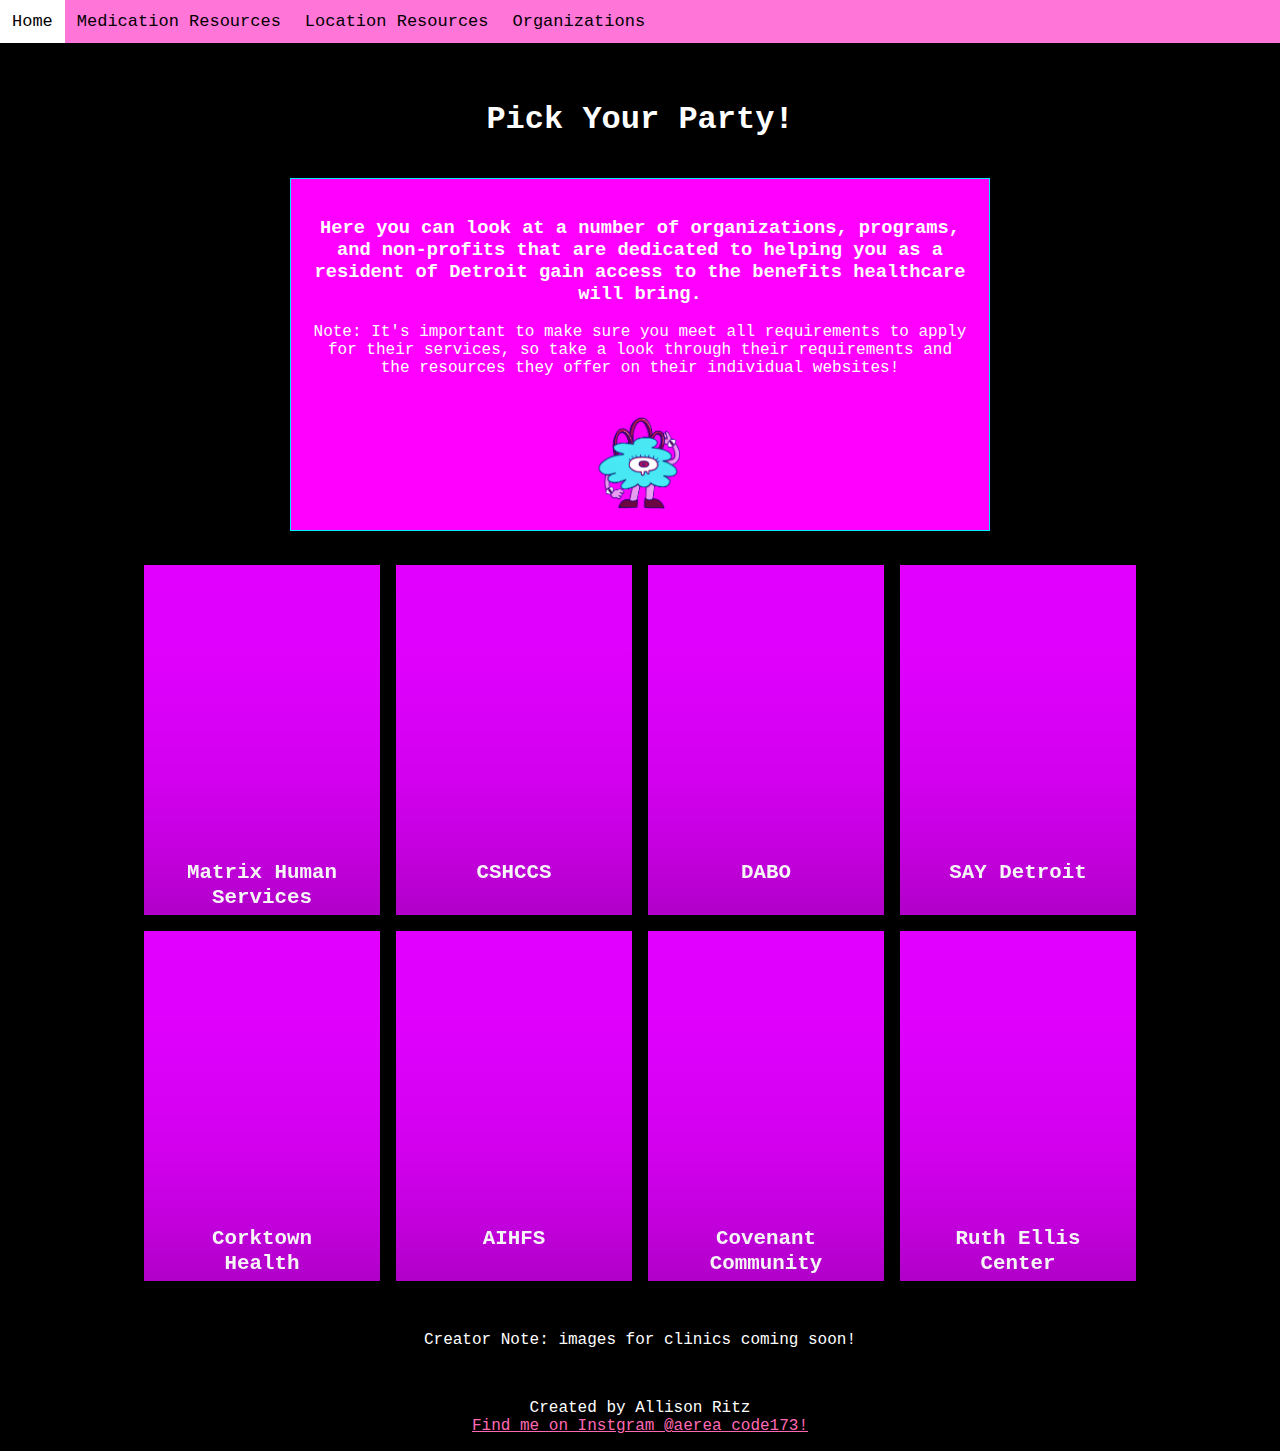
<file: organizations.html>
<!DOCTYPE html>
<html>
  <head>
    <title>Subject 313</title>
    <meta charset="UTF-8">
    <meta name="viewport" content="device-width, initial-scale=1.0">
    <link rel="stylesheet" href="style.css">
    <link rel="icon" type="image/x-icon" href="Interface Visuals\Help_GG.png">
    <body style="background-color:rgb(0, 0, 0);"></body>
  <style>
    body {
    color: rgb(255, 255, 255);
  }
    h1 {
    color: rgb(255, 255, 255);
    text-align: center;
  }
    h3 {
    color: rgb(255, 255, 255);
    text-align: center;
  }
    h5 {
    color: rgb(255, 255, 255);
  }
  </style>
</head>
    <style>
      h1 {text-align: center;}
      h3 {text-align: center;}
      p {text-align: center;}
    </style>
      <body>
        <div class="navbar">
          <link rel="stylesheet" href="style.css">
        <a class="active" href="index.html"><i class="#"></i> Home</a> 
        <a href="medres.html"><i class="#"></i> Medication Resources</a> 
        <a href="clinics.html"><i class="#"></i> Location Resources</a> 
        <a href="organizations.html"><i class="#"></i> Organizations</a>
        </div>
          </body>
<br>
<br>
  <style>
  ::-webkit-scrollbar {
    width: 5px;
    height: 5px;
}
  ::-webkit-scrollbar-thumb {
    background-color: rgb(255, 81, 212);
    border-radius: 20px;
}
</style>
  <br>
  <br>
<h1>Pick Your Party!</h1>
          <div class="orgtip">
            <h3>Here you can look at a number of organizations, programs, and non-profits that are dedicated to helping you as a resident of Detroit gain access to the benefits healthcare will bring.</h3>
            <p>Note: It's important to make sure you meet all requirements to apply for their services, so take a look through their requirements and the resources they offer on their individual websites!</p>
        <br>
        <img src="Interface Visuals\Help_Angel.png" alt="angel" style="width:100px;height:100px;" class="center"></div>
        <style> 
          h3 {color: rgb(255, 255, 255)}
          p {
            color:whitesmoke  
            text-align: justify
              }
          .orgtip {  
              background-color: rgb(255, 0, 255);
              color: rgb(255, 255, 255);
              border: 1px solid rgb(0, 238, 255);
              max-width: 700px;
              margin: 18px auto 0 auto;
              padding: 19px;
              align-content: justify;}
          .center {
              display: block;
              margin-left: auto;
              margin-right: auto;
              width: 50%;
          }
          </style>
          </div>
          <br>


    <main class="page-content">
            <div class="card">
                <div class="content">
                    <h2 class="title">Matrix Human Services</h2>
                    <p class="copy">"To empower metro Detroiters in need by helping them chart a path toward economic mobility and self-sufficiency."</p>
                    <a href="https://www.matrixhumanservices.org/" class="btn">Website</button></a></div>
            </div>
            <div class="card">
                <div class="content">
                    <h2 class="title">CSHCCS</h2>
                    <p class="copy">"Serves children, youth & some adults with special health care needs and supports their families"</p>
                    <a href="https://detroitmi.gov/departments/detroit-health-department/programs-and-services/childrens-special-health-care-services" class="btn">Website</button></a></div>
            </div>
            <div class="card">
                <div class="content">
                    <h2 class="title">DABO</h2>
                    <p class="copy">"Strives to create meaningful resources aimed at improving quality-of-life initiatives around the city"</p>
                    <a href="https://dabodetroitinc.com/" class="btn">Website</button></a></div>
            </div>
            <div class="card">
                <div class="content">
                    <h2 class="title">SAY Detroit</h2>
                    <p class="copy">"Strives to provide pathways to success for Detroiters in need through direct efforts and with civic and community partners"</p>
                    <a href="https://saydetroit.org/" class="btn">Website</button></a></div>
            </div>
            <div class="card">
              <div class="content">
                  <h2 class="title">Corktown Health</h2>
                  <p class="copy">"To advance health and well-being for all, with a focus on the LGBTQ+ community, thorugh affirming, inclusive, and accountable values"</p><a href="https://corktownhealth.org/about/our-team/" class="btn">Website</button></a></div>
          </div>
          <div class="card">
            <div class="content">
                <h2 class="title">AIHFS</h2>
                <p class="copy">"To empower and enhance the physical, spiritual, emotional, and mental well-being of underserved populations in Southeast MI"</p><a href="https://aihfs.org/" class="btn">Website</button></a></div>
          </div>
          <div class="card">
            <div class="content">
                <h2 class="title">Covenant Community Care</h2>
                <p class="copy">"Serving the health care needs of all patients in Metro Detroit with compassion and love, regardless of their ability to pay"</p><a href="https://www.covenantcommunitycare.org/" class="btn">Website</button></a></div>
          </div>
          <div class="card">
            <div class="content">
                <h2 class="title">Ruth Ellis Center</h2>
                <p class="copy">"To create opportunities with LGBTQ+ young people to build their vision for a positive future"</p><a href="https://www.ruthelliscenter.org/" class="btn">Website</button></a></div>
          </div> 
        </main> 
<br>
<p>Creator Note: images for clinics coming soon!</p>
<br>
 
<footer>
   <p>Created by Allison Ritz<br>
    <a href="https://www.instagram.com/aerea_code173/">Find me on Instgram @aerea_code173!</a>
  </p>
    <style>
      p {
        text-align: "center";
      }
      a {
        color: hotpink;
      }
     </style>
  </footer>    
</html>
</file>
<file: style.css>
/* NavBar */
<style>
      h1 {text-align: center;}
      h2 {text-align: center;}
      p {text-align: center;}
      body {font-family: Consolas, Hack, "Liberation Mono", monospace;}

        .navbar {
          width: 100%;
          background-color: #ff75d8;
          position: fixed;
          top: 0;
          overflow: auto;
        }

        .navbar a {
          float: left;
          display: block;
          padding: 12px;
          color: rgb(0, 0, 0);
          text-decoration: none;
          font-size: 17px;
        }

        .navbar a:hover {
          background-color: #ffffff;
        }

        .active {
          background-color: #d400a6;
        }

        @media screen and (max-width: 500px) {
          .navbar a {
            float: none;
            display: block;
          }
        }
        </style>

/* Banner */
<style>
    <body>
    <html>
        <meta name="viewport" content="width=device-width, initial-scale=1">
    body {
          margin: 0;
      }
      * {
          box-sizing: border-box;
      }
      img {
          vertical-align: middle;
      }
      .container {
          position: relative;
      }
          /* Hide the images by default */
          .mySlides {
              display: none;
          }
          /* Next & previous buttons */
          .prev,
          .next {
              cursor: pointer;
              position: center;
              top: 40%;
              width: auto;
              padding: 16px;
              margin-top: -50px;
              color: rgb(247, 0, 255);
              font-weight: bold;
              font-size: 20px;
              border-radius: 0 3px 3px 0;
              user-select: none;
              -webkit-user-select: none;
          }
          /* Position the "next button" to the right */
          .next {
              right: 0;
              border-radius: 10px 0 0 10px;
          }
          /* Container for image text - IF NEEDED!!! */
          .caption-container {
              text-align: center;
              background-color: #222;
              padding: 2px 16px;
              color: white;
          }
          .row:after {
              content: "";
              display: table;
              clear: both;
          }
          /* Five columns side by side */
          .column {
              float: left;
              width: 16.66%;
          }
      .active,
      .demo:hover {
          opacity: 1;
      }
    </style>

    <style>
    * {
      box-sizing: border-box;
   }
    html, body {
      height: 100%;
   }
    body {
      display: grid;
      place-items: center;
   }
    .page-content {
      display: grid;
      grid-gap: 1rem;
      padding: 1rem;
      max-width: 1024px;
      margin: 0 auto;
      font-family: var(--font-sans);
   }
    @media (min-width: 600px) {
      .page-content {
        grid-template-columns: repeat(2, 1fr);
     }
   }
    @media (min-width: 800px) {
      .page-content {
        grid-template-columns: repeat(4, 1fr);
     }
   }
    .card {
      position: relative;
      display: flex;
      align-items: flex-end;
      overflow: hidden;
      padding: 1rem;
      width: 100%;
      text-align: center;
      color: whitesmoke;
      background-color: rgb(225, 0, 255);
      box-shadow: 0 1px 1px rgba(0, 0, 0, 0.1), 0 2px 2px rgba(0, 0, 0, 0.1), 0 4px 4px rgba(0, 0, 0, 0.1), 0 8px 8px rgba(0, 0, 0, 0.1), 0 16px 16px rgba(0, 0, 0, 0.1);
   }
    @media (min-width: 600px) {
      .card {
        height: 350px;
     }
   }
    .card:before {
      content: '';
      position: absolute;
      top: 0;
      left: 0;
      width: 100%;
      height: 110%;
      background-size: cover;
      background-position: 0 0;
      transition: transform calc(var(--d) * 1.5) var(--e);
      pointer-events: none;
   }
    .card:after {
      content: '';
      display: block;
      position: absolute;
      top: 0;
      left: 0;
      width: 100%;
      height: 200%;
      pointer-events: none;
      background-image: linear-gradient(to bottom, rgba(0, 0, 0, 0) 0%, rgba(0, 0, 0, 0.009) 11.7%, rgba(0, 0, 0, 0.034) 22.1%, rgba(0, 0, 0, 0.072) 31.2%, rgba(0, 0, 0, 0.123) 39.4%, rgba(0, 0, 0, 0.182) 46.6%, rgba(0, 0, 0, 0.249) 53.1%, rgba(0, 0, 0, 0.320) 58.9%, rgba(0, 0, 0, 0.394) 64.3%, rgba(0, 0, 0, 0.468) 69.3%, rgba(0, 0, 0, 0.540) 74.1%, rgba(0, 0, 0, 0.607) 78.8%, rgba(0, 0, 0, 0.668) 83.6%, rgba(0, 0, 0, 0.721) 88.7%, rgba(0, 0, 0, 0.762) 94.1%, rgba(0, 0, 0, 0.790) 100%);
      transform: translateY(-50%);
      transition: transform calc(var(--d) * 2) var(--e);
   }
    .content {
      position: relative;
      display: flex;
      flex-direction: column;
      align-items: center;
      width: 100%;
      padding: 1rem;
      transition: transform var(--d) var(--e);
      z-index: 1;
   }
    .content > * + * {
      margin-top: 1rem;
   }
    .title {
      font-size: 1.3rem;
      font-weight: bold;
      line-height: 1.2;
   }
    .copy {
      font-family: var(--font-serif);
      font-size: 14px;
      font-style: italic;
      line-height: 1.35;
   }
    .btn {
      cursor: pointer;
      margin-top: 1.5rem;
      padding: 0.75rem 1.5rem;
      font-size: 0.65rem;
      font-weight: bold;
      letter-spacing: 0.025rem;
      text-transform: uppercase;
      color: rgb(255, 255, 255);
      background-color: black;
      border: none;
   }
    .btn:hover {
      background-color: #0d0d0d;
   }
    .btn:focus {
      outline: 3px solid rgb(255, 0, 195);
      outline-offset: 1px;
   }
    @media (hover: hover) and (min-width: 600px) {
      .card:after {
        transform: translateY(0);
     }
      .content {
        transform: translateY(calc(100% - 4.5rem));
     }
      .content > *:not(.title) {
        opacity: 0;
        transform: translateY(1rem);
        transition: transform var(--d) var(--e), opacity var(--d) var(--e);
     }
      .card:hover, .card:focus-within {
        align-items: center;
     }
      .card:hover:before, .card:focus-within:before {
        transform: translateY(-4%);
     }
      .card:hover:after, .card:focus-within:after {
        transform: translateY(-50%);
     }
      .card:hover .content, .card:focus-within .content {
        transform: translateY(0);
     }
      .card:hover .content > *:not(.title), .card:focus-within .content > *:not(.title) {
        opacity: 1;
        transform: translateY(0);
        transition-delay: calc(var(--d) / 8);
     }
      .card:focus-within:before, .card:focus-within:after, .card:focus-within .content, .card:focus-within .content > *:not(.title) {
        transition-duration: 0s;
     }
   }
  </style>
</file>
